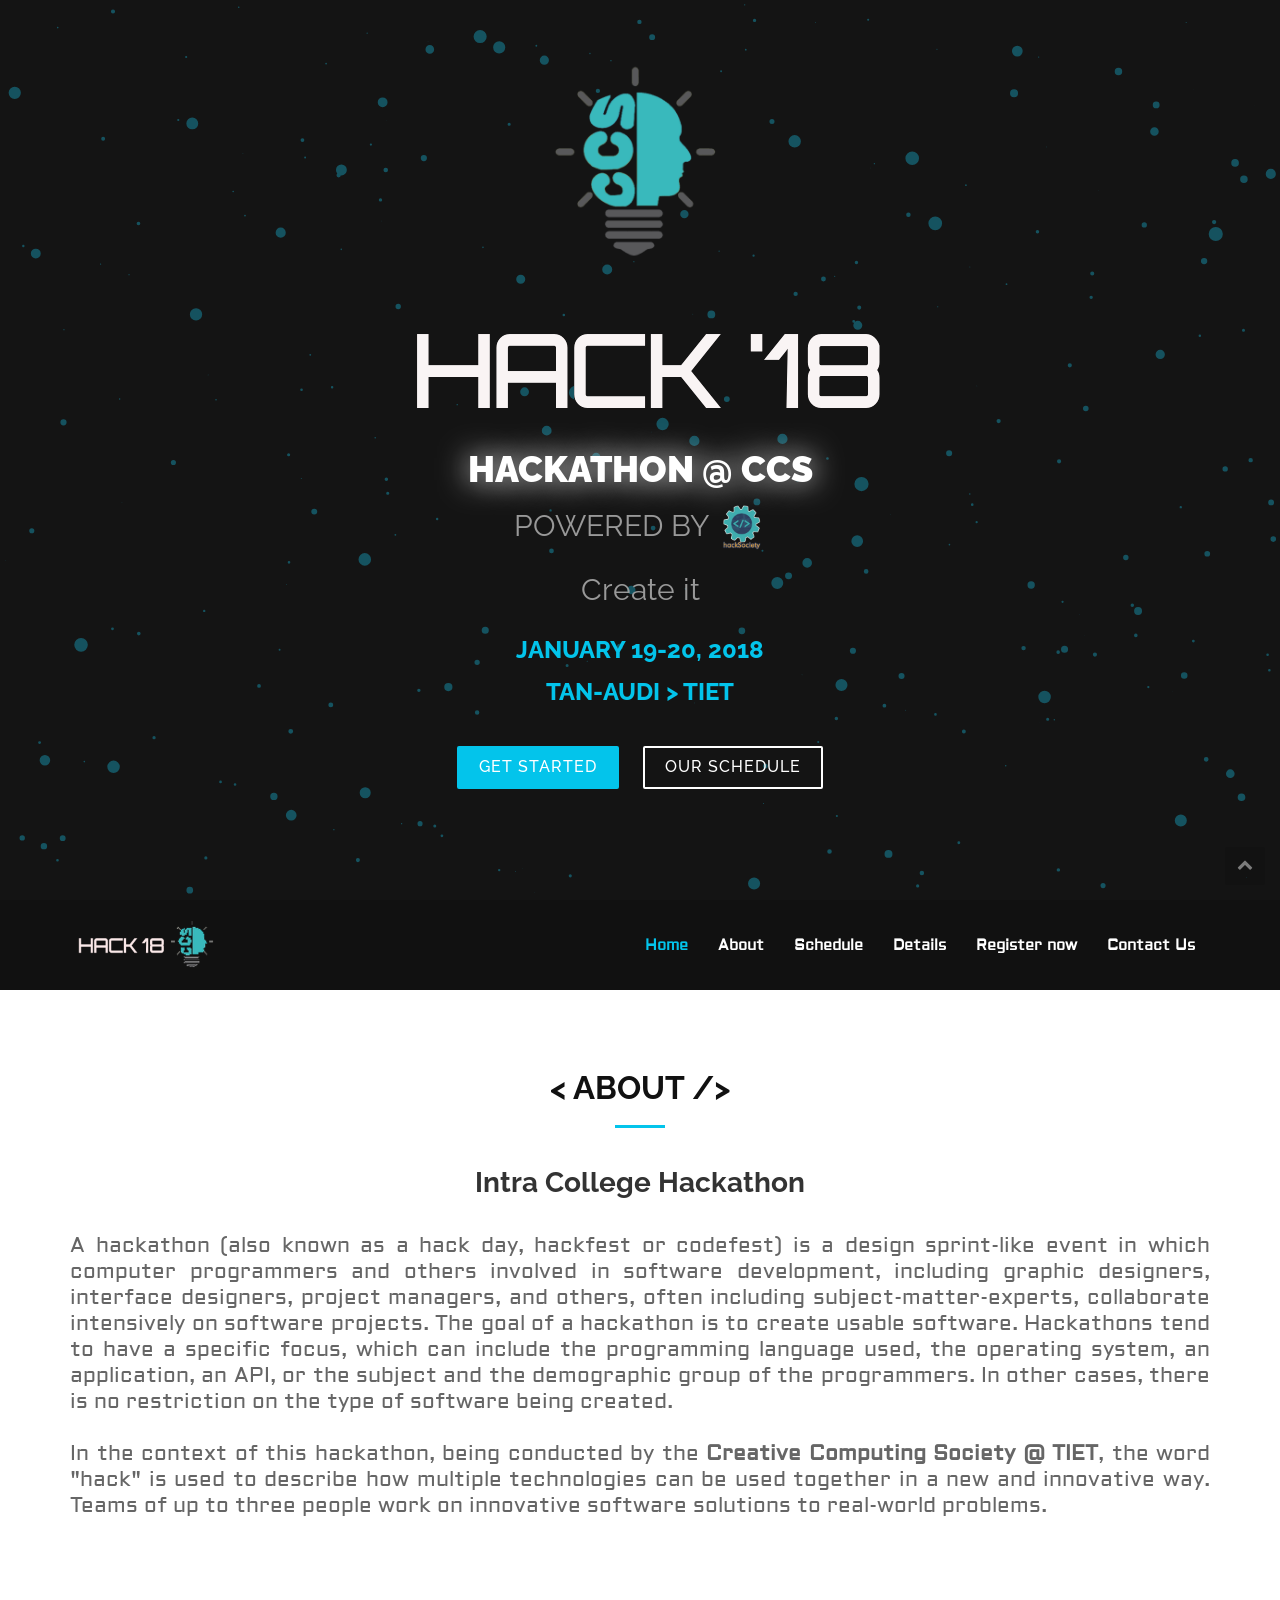
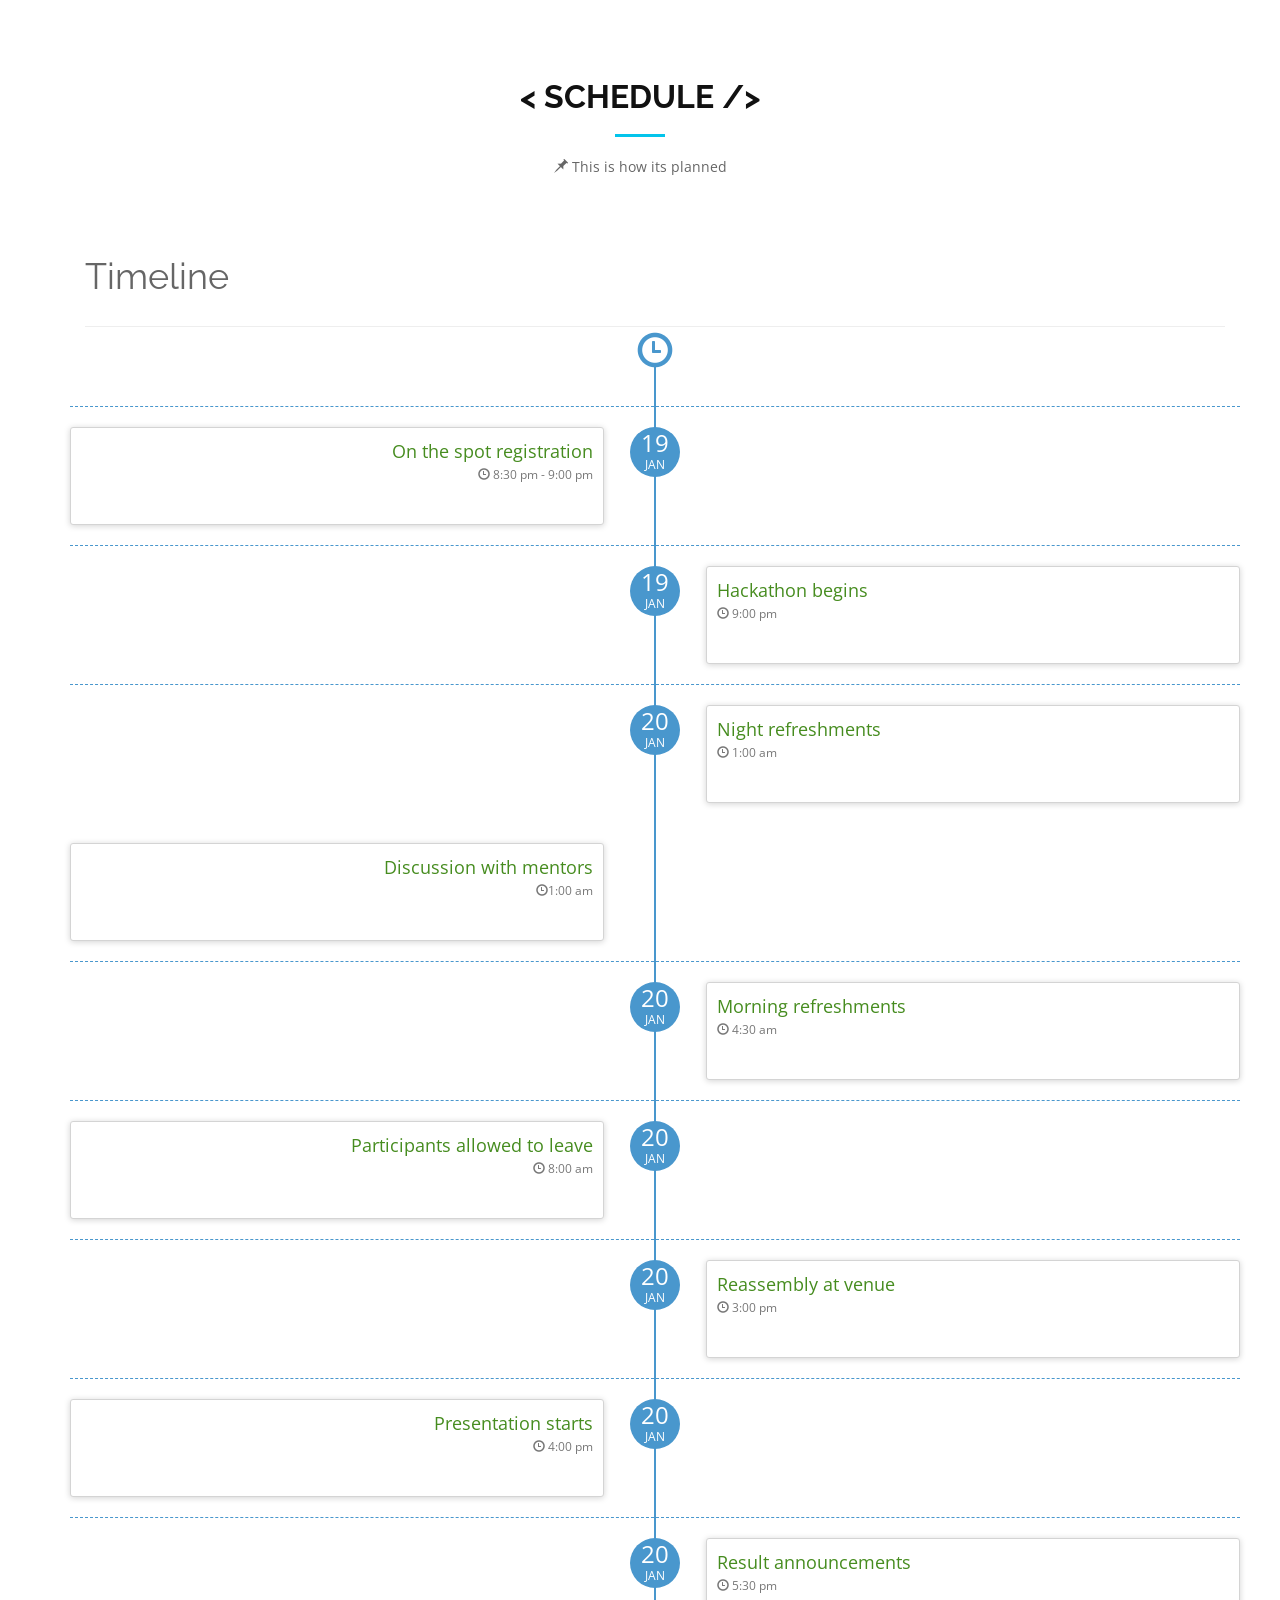
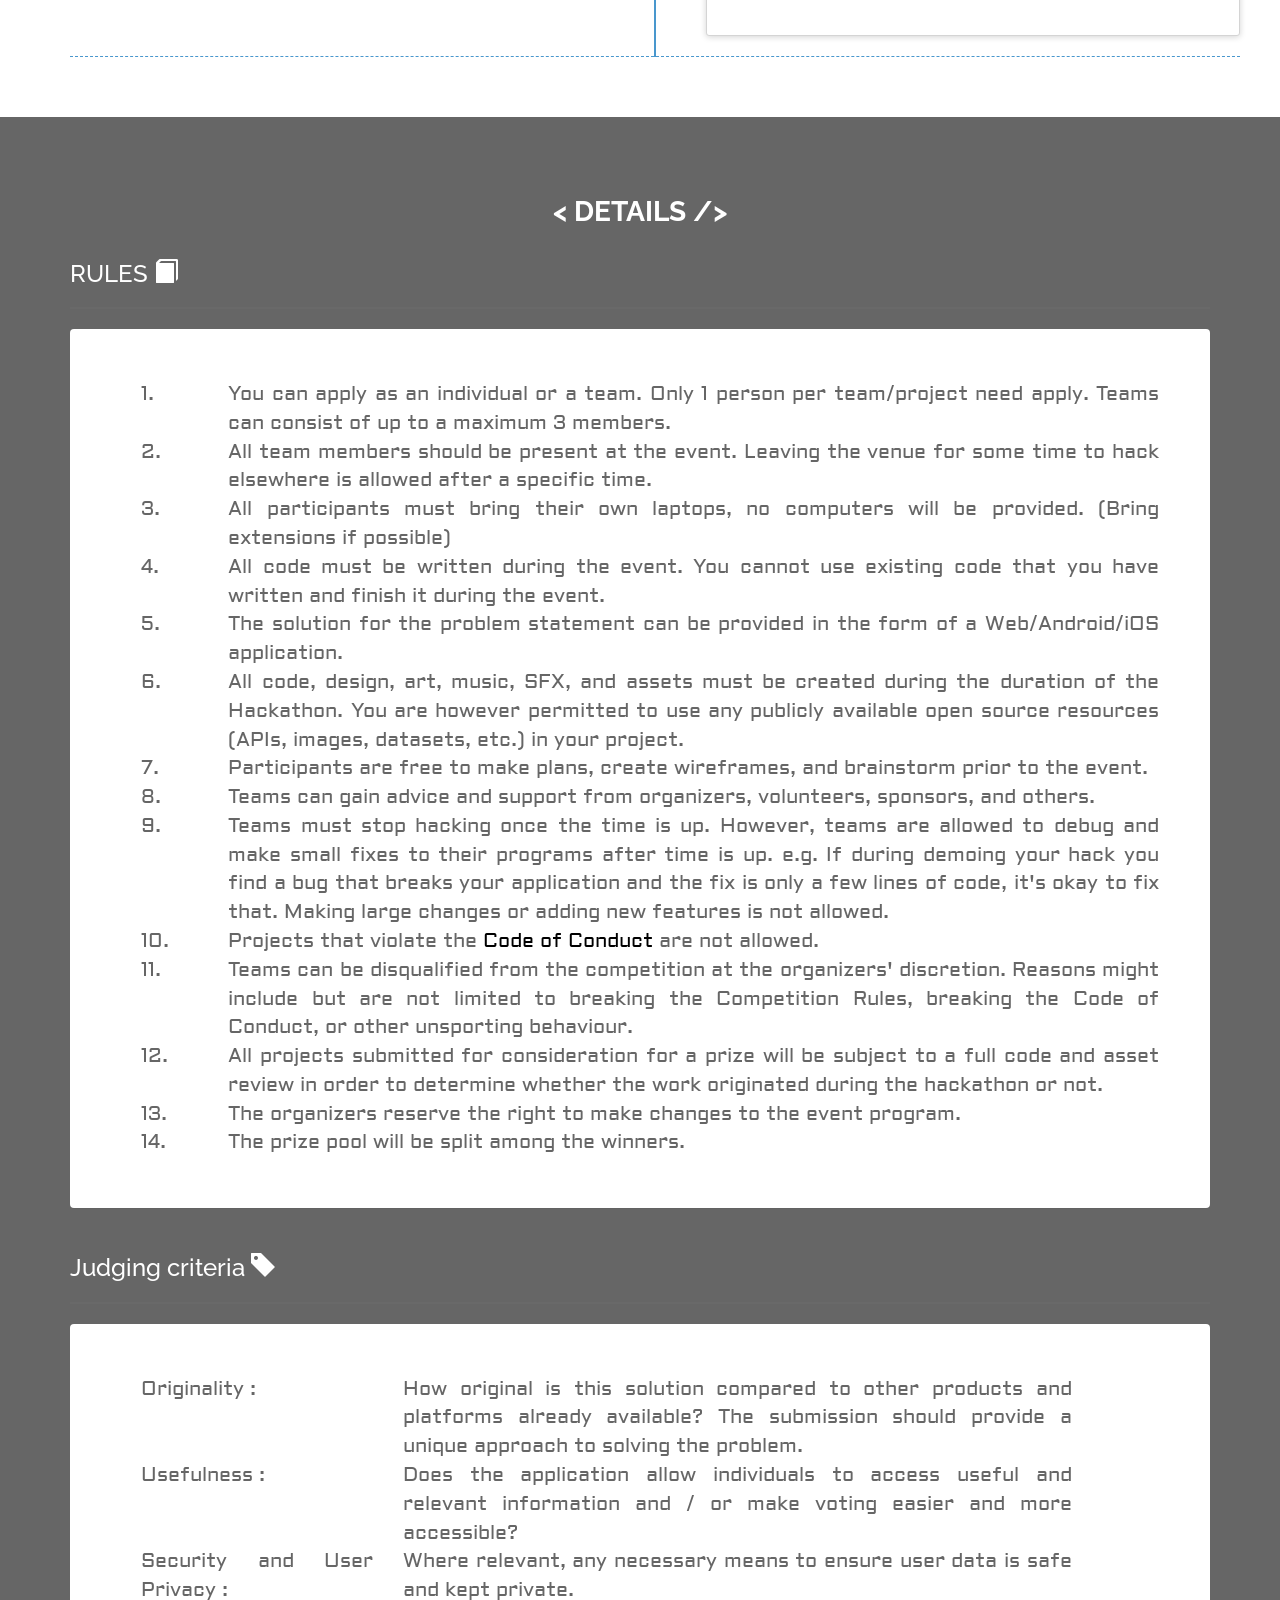
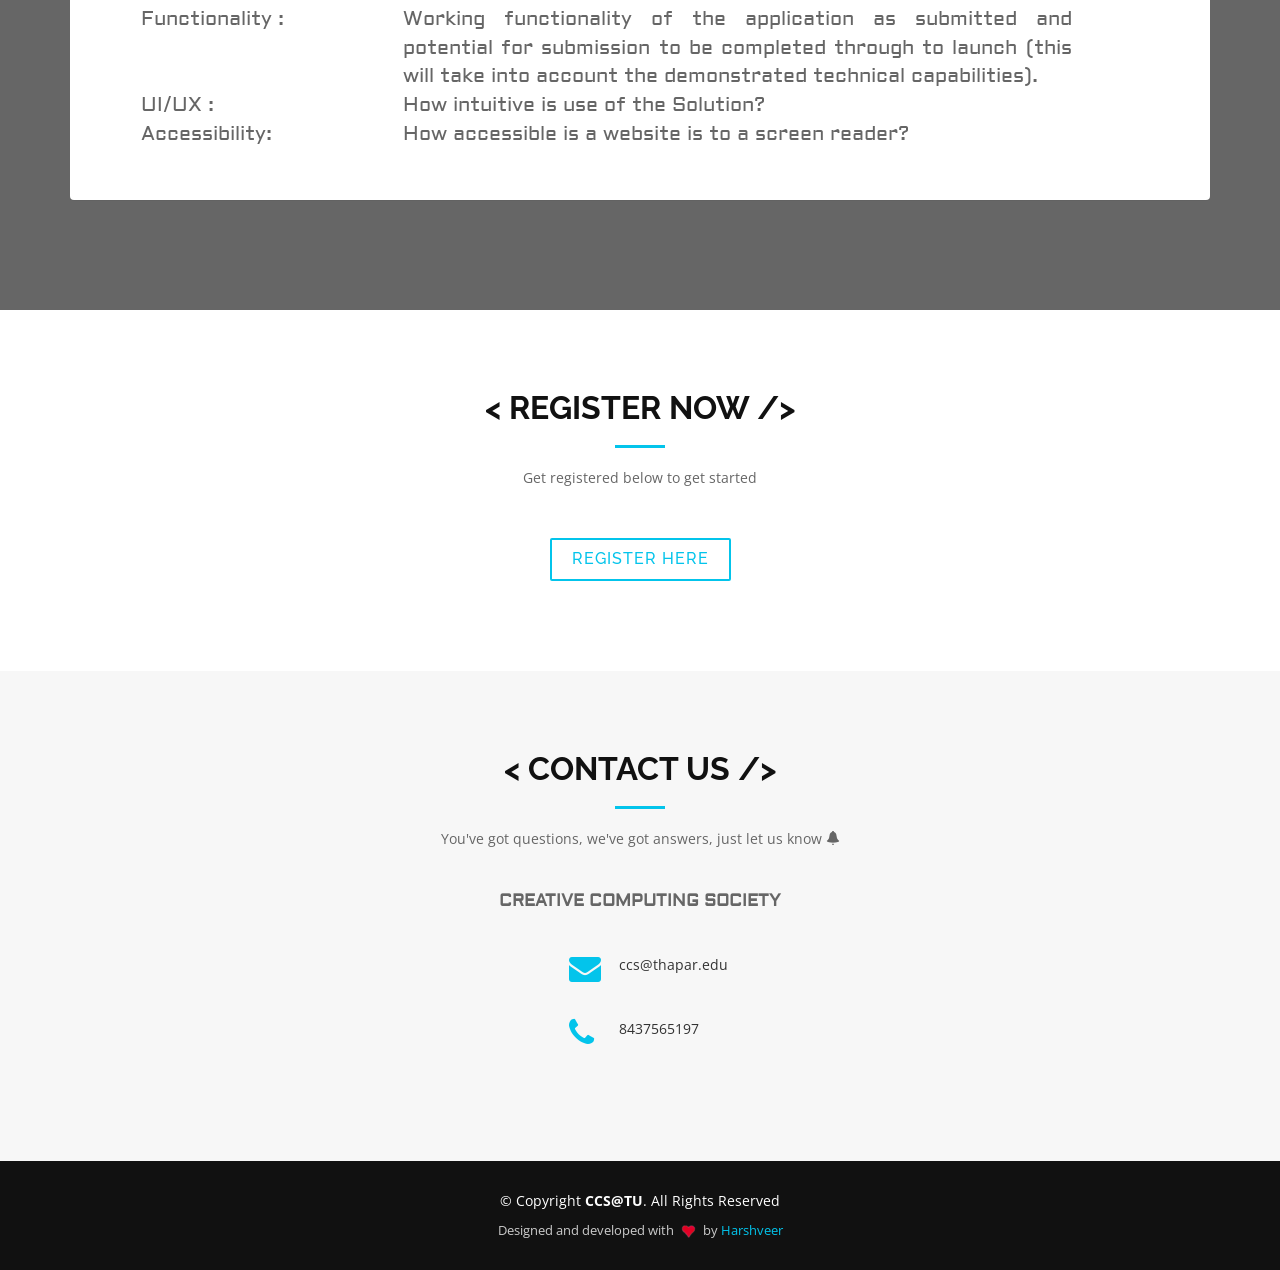
<file: hack18/index.html>
<!DOCTYPE html>
<html lang="en">

<head>
  <meta charset="utf-8">
  <title>HACK'18</title>
  <meta content="width=device-width, initial-scale=1.0" name="viewport">
  <meta content="" name="keywords">
  <meta content="" name="description">

  <!-- used for reference Facebook Opengraph integration: https://developers.facebook.com/docs/sharing/opengraph -->
  <meta property="og:title" content="">
  <meta property="og:image" content="">
  <meta property="og:url" content="">
  <meta property="og:site_name" content="">
  <meta property="og:description" content="">

  <!-- used this for reference Twitter Cards integration: https://dev.twitter.com/cards/  -->
  <meta name="twitter:card" content="summary">
  <meta name="twitter:site" content="">
  <meta name="twitter:title" content="">
  <meta name="twitter:description" content="">
  <meta name="twitter:image" content="">

  <!-- Place your favicon.ico and apple-touch-icon.png in the template root directory -->
  <link href="favicon.ico" rel="shortcut icon">

  <!-- Google Fonts -->
  <link href="https://fonts.googleapis.com/css?family=Open+Sans:300,300i,400,400i,700,700i|Raleway:300,400,500,700,800" rel="stylesheet">
  <link href="https://fonts.googleapis.com/css?family=Aldrich" rel="stylesheet">
  <!-- Bootstrap CSS File -->
  <link href="lib/bootstrap/css/bootstrap.min.css" rel="stylesheet">

  <!-- Libraries CSS Files -->
  <link href="lib/font-awesome/css/font-awesome.min.css" rel="stylesheet">
  <link href="lib/animate-css/animate.min.css" rel="stylesheet">

  <!-- Main Stylesheet File -->
  <link href="css/style.css?v=144" rel="stylesheet">

</head>

<body>
  <div id="preloader"></div>

  <!--==========================
  Hero Section
  ============================-->
  <section id="hero">
    <div class="canv_cont"><canvas class="background"></canvas></div>
    <div class="hero-container">
      <div class="wow fadeIn">
        <div class="ccs_logo">
          <img src="img/logo3t.png" class="ccs-logo">
        </div>
        <div class="hero-logo">
          <img class="main_logo" src="img/main_logo_t.png" alt="hack18">
        </div>
        <h1>HACKATHON @ CCS</h1>
        <h2 class="spons">POWERED BY <a href="https://hacksociety.tech"><img src="img/hack_soc.png" width="50px" height="50px"></a></h2>
        <h2><span class="rotating">Think it, Envision it, Create it</span></h2>
        <div class="actions">
          <h3>January 19-20, 2018</h3>
          <h3 id="venue">TAN-Audi > TIET</h3>
          <a href="#about" class="btn-get-started">Get Started</a>
          <a href="#schedule" class="btn-schedule">Our Schedule</a>
        </div>
      </div>
    </div>
  </section>

  <!--==========================
  Header Section
  ============================-->
  <header id="header">
    <div class="container">

      <div id="logo" class="pull-left">
        <a href="#hero"><img src="img/main_logo_t_sm.png" alt="" title="" /><img src="img/ccs_sm_t.png"></a>
        <!-- Uncomment below if you prefer to use a text image -->
        <!--<h1><a href="#hero">Header 1</a></h1>-->
      </div>

      <nav id="nav-menu-container">
        <ul class="nav-menu">
          <li class="menu-active"><a href="#hero">Home</a></li>
          <li><a href="#about">About</a></li>
          <li><a href="#schedule">Schedule</a></li>
          <li class="active"><a href="#detail">Details</a></li>
          <li class="active"><a href="#register">Register now</a></li>
          <li><a href="#contact">Contact Us</a></li>
        </ul>
      </nav>
    </div>
  </header>

  <!--==========================
  About Section
  ============================-->
  <section id="about">
    <div class="container wow fadeInUp">
      <div class="row">
        <div class="col-md-12">
          <h3 class="section-title">< About /></h3>
          <div class="section-title-divider"></div>
          <p class="section-description"></p>
        </div>
      </div>
    </div>
    <div class="container about-container wow fadeInUp">
      <div class="row">
        <div class="col-md-12 about-content">
          <h2 class="about-title">Intra College Hackathon</h2>
          <p class="about-text">
            A hackathon (also known as a hack day, hackfest or codefest) is a design sprint-like event in which computer programmers and others involved in software development, including graphic designers, interface designers, project managers, and others, often including subject-matter-experts, collaborate intensively on software projects.
            The goal of a hackathon is to create usable software. Hackathons tend to have a specific focus, which can include the programming language used, the operating system, an application, an API, or the subject and the demographic group of the programmers. In other cases, there is no restriction on the type of software being created.
            <br/><br/>In the context of this hackathon, being conducted by the <b>Creative Computing Society @ TIET</b>, the word "hack" is used to describe how multiple technologies can be used together in a new and innovative way. Teams of up to three people work on innovative software solutions to real-world problems.
          </p>
        </div>
      </div>
    </div>
  </section>

  <!--==========================
  schedule Section
  ============================-->
  <section id="schedule">
    <div class="container wow fadeInUp">
      <div class="row">
        <div class="col-md-12">
          <h3 class="section-title">< SCHEDULE /></h3>
          <div class="section-title-divider"></div>
          <p class="section-description"><span class="glyphicon glyphicon-pushpin"></span>  This is how its planned</p>
        </div>
      </div>






      <div class="container">
          <div class="page-header">
      		<h1 id="">Timeline</h1>
      	</div>
      	<div id="timeline"><div class="row timeline-movement timeline-movement-top">
          <div class="timeline-badge timeline-future-movement">
              <a href="#">
                  <span class="glyphicon glyphicon-time"></span>
              </a>
          </div>

      </div>
      <div class="row timeline-movement">

        <div class="timeline-badge">
            <span class="timeline-balloon-date-day">19</span>
            <span class="timeline-balloon-date-month">JAN</span>
        </div>


          <div class="col-sm-6  timeline-item">
              <div class="row">
                  <div class="col-sm-11">
                      <div class="timeline-panel credits">
                          <ul class="timeline-panel-ul">
                              <li><span class="importo">On the spot registration</span></li>
                              <li><p><small class="text-muted"><i class="glyphicon glyphicon-time"></i> 8:30 pm - 9:00 pm</small></p> </li>
                          </ul>
                      </div>

                  </div>
              </div>
          </div>
      </div>

      <!--due -->

      <div class="row timeline-movement">


        <div class="timeline-badge">
            <span class="timeline-balloon-date-day">19</span>
            <span class="timeline-balloon-date-month">JAN</span>
        </div>

          <div class="col-sm-offset-6 col-sm-6  timeline-item">
              <div class="row">
                  <div class="col-sm-offset-1 col-sm-11">
                      <div class="timeline-panel debits">
                          <ul class="timeline-panel-ul">
                              <li><span class="importo">Hackathon begins</span></li>
                              <li><p><small class="text-muted"><i class="glyphicon glyphicon-time"></i> 9:00 pm</small></p> </li>
                          </ul>
                      </div>

                  </div>
              </div>
          </div>
      </div>
      <div class="row timeline-movement">


          <div class="timeline-badge">
              <span class="timeline-balloon-date-day">20</span>
              <span class="timeline-balloon-date-month">JAN</span>
          </div>

          <div class="col-sm-offset-6 col-sm-6  timeline-item">
              <div class="row">
                  <div class="col-sm-offset-1 col-sm-11">
                      <div class="timeline-panel debits">
                          <ul class="timeline-panel-ul">
                              <li><span class="importo">Night refreshments</span></li>
                              <li><p><small class="text-muted"><i class="glyphicon glyphicon-time"></i> 1:00 am</small></p> </li>
                          </ul>
                      </div>

                  </div>
              </div>
          </div>

          <div class="col-sm-6  timeline-item">
              <div class="row">
                  <div class="col-sm-11">
                      <div class="timeline-panel credits">
                          <ul class="timeline-panel-ul">
                              <li><span class="importo">Discussion with mentors</span></li>
                              <li><p><small class="text-muted"><i class="glyphicon glyphicon-time"></i>1:00 am</small></p> </li>
                          </ul>
                      </div>

                  </div>
              </div>
          </div>


      </div>

      <div class="row timeline-movement">


          <div class="timeline-badge">
              <span class="timeline-balloon-date-day">20</span>
              <span class="timeline-balloon-date-month">JAN</span>
          </div>

          <div class="col-sm-offset-6 col-sm-6  timeline-item">
              <div class="row">
                  <div class="col-sm-offset-1 col-sm-11">
                      <div class="timeline-panel debits">
                          <ul class="timeline-panel-ul">
                              <li><span class="importo">Morning refreshments</span></li>
                              <li><p><small class="text-muted"><i class="glyphicon glyphicon-time"></i> 4:30 am</small></p> </li>
                          </ul>
                      </div>

                  </div>
              </div>
          </div>
      </div>

      <div class="row timeline-movement">


          <div class="timeline-badge">
              <span class="timeline-balloon-date-day">20</span>
              <span class="timeline-balloon-date-month">JAN</span>
          </div>

          <div class="col-sm-6  timeline-item">
              <div class="row">
                  <div class="col-sm-11">
                      <div class="timeline-panel credits">
                          <ul class="timeline-panel-ul">
                              <li><span class="importo">Participants allowed to leave</span></li>
                              <li><p><small class="text-muted"><i class="glyphicon glyphicon-time"></i> 8:00 am</small></p> </li>
                          </ul>
                      </div>

                  </div>
              </div>
          </div>
      </div>

      <div class="row timeline-movement">


          <div class="timeline-badge">
              <span class="timeline-balloon-date-day">20</span>
              <span class="timeline-balloon-date-month">JAN</span>
          </div>

          <div class="col-sm-offset-6 col-sm-6  timeline-item">
              <div class="row">
                  <div class="col-sm-offset-1 col-sm-11">
                      <div class="timeline-panel debits">
                          <ul class="timeline-panel-ul">
                              <li><span class="importo">Reassembly at venue</span></li>
                              <li><p><small class="text-muted"><i class="glyphicon glyphicon-time"></i> 3:00 pm</small></p> </li>
                          </ul>
                      </div>

                  </div>
              </div>
          </div>
      </div>


      <div class="row timeline-movement">


          <div class="timeline-badge">
              <span class="timeline-balloon-date-day">20</span>
              <span class="timeline-balloon-date-month">JAN</span>
          </div>

          <div class="col-sm-6  timeline-item">
              <div class="row">
                  <div class="col-sm-11">
                      <div class="timeline-panel credits">
                          <ul class="timeline-panel-ul">
                              <li><span class="importo">Presentation starts</span></li>
                              <li><p><small class="text-muted"><i class="glyphicon glyphicon-time"></i> 4:00 pm</small></p> </li>
                          </ul>
                      </div>

                  </div>
              </div>
          </div>
      </div>

      <div class="row timeline-movement">


          <div class="timeline-badge">
              <span class="timeline-balloon-date-day">20</span>
              <span class="timeline-balloon-date-month">JAN</span>
          </div>

          <div class="col-sm-offset-6 col-sm-6  timeline-item">
              <div class="row">
                  <div class="col-sm-offset-1 col-sm-11">
                      <div class="timeline-panel debits">
                          <ul class="timeline-panel-ul">
                              <li><span class="importo">Result announcements</span></li>
                              <li><p><small class="text-muted"><i class="glyphicon glyphicon-time"></i> 5:30 pm</small></p> </li>
                          </ul>
                      </div>

                  </div>
              </div>
          </div>
      </div>

      </div>
      </div>







    </div>
  </section>

  <!--==========================
  Subscrbe Section
  ============================-->
  <section id="detail">
    <div class="container wow fadeInUp">
      <div class="row">
        <div class="col-md-12">
          <h3 class="detail-title">< DETAILS /></h3>
          <p class="detail-text">

            <h3>RULES <span class="glyphicon glyphicon-book"><span></h3>
              <hr/>
              <div class="panel">
                <div class="row">
                  <div class="col-md-1">1.</div>
                  <div class="col-md-11">You can apply as an individual or a team. Only 1 person per team/project need apply. Teams can consist of up to a maximum 3 members. </div>
                  <div class="col-md-1">2.</div>
                  <div class="col-md-11">All team members should be present at the event. Leaving the venue for some time to hack elsewhere is allowed after a specific time.</div>
                  <div class="col-md-1">3.</div>
                  <div class="col-md-11">All participants must bring their own laptops, no computers will be provided. (Bring extensions if possible) </div>
                  <div class="col-md-1">4.</div>
                  <div class="col-md-11">All code must be written during the event. You cannot use existing code that you have written and finish it during the event.</div>
                  <div class="col-md-1">5.</div>
                  <div class="col-md-11">The solution for the problem statement can be provided in the form of a Web/Android/iOS application. </div>
                  <div class="col-md-1">6.</div>
                  <div class="col-md-11">All code, design, art, music, SFX, and assets must be created during the duration of the Hackathon. You are however permitted to use any publicly available open source resources (APIs, images, datasets, etc.) in your project.</div>
                  <div class="col-md-1">7.</div>
                  <div class="col-md-11">Participants are free to make plans, create wireframes, and brainstorm prior to the event.</div>
                  <div class="col-md-1">8.</div>
                  <div class="col-md-11">Teams can gain advice and support from organizers, volunteers, sponsors, and others.</div>
                  <div class="col-md-1">9.</div>
                  <div class="col-md-11">Teams must stop hacking once the time is up. However, teams are allowed to debug and make small fixes to their programs after time is up. e.g. If during demoing your hack you find a bug that breaks your application and the fix is only a few lines of code, it's okay to fix that. Making large changes or adding new features is not allowed.</div>
                  <div class="col-md-1">10.</div>
                  <div class="col-md-11">Projects that violate the
                    <span id="conduct" class="dropdown">
                      <span class="dropbtn">Code of Conduct</span>
                      <ul class="dropdown-content">
                        <label>You must not include submissions that are:</label>
                        <li>potentially libelous, false, defamatory, privacy invasive or overtly political</li>
                        <li>material which is potentially confidential, commercially sensitive, or which would cause personal distress or loss</li>
                        <li>any commercial endorsement, promotion of any product, service, organisation or publication</li>
                        <li>language which is offensive, obscene or otherwise inappropriate</li>
                        <li>misleading, deceptive, violate a third party’s rights or are otherwise contrary to law</li>
                      </ul>
                    </span> are not allowed.
                  </div>
                  <div class="col-md-1">11.</div>
                  <div class="col-md-11">Teams can be disqualified from the competition at the organizers' discretion. Reasons might include but are not limited to breaking the Competition Rules, breaking the Code of Conduct, or other unsporting behaviour.</div>
                  <div class="col-md-1">12.</div>
                  <div class="col-md-11">All projects submitted for consideration for a prize will be subject to a full code and asset review in order to determine whether the work originated during the hackathon or not.</div>
                  <div class="col-md-1">13.</div>
                  <div class="col-md-11">The organizers reserve the right to make changes to the event program.</div>
                  <div class="col-md-1">14.</div>
                  <div class="col-md-11">The prize pool will be split among the winners.</div>
                </div>
              </div>
              <br/>
              <h3>Judging criteria <span class="glyphicon glyphicon-tag"><span></h3>
                <hr/>
                <div class="panel">
                  <div class="row">
                    <div class="col-md-3">Originality :</div>
                    <div class="col-md-8">How original is this solution compared to other products and platforms already available? The submission should provide a unique approach to solving the problem.</div>
                    <div class="col-md-3">Usefulness :</div>
                    <div class="col-md-8">Does the application allow individuals to access useful and relevant information and / or make voting easier and more accessible?</div>
                    <div class="col-md-3">Security and User Privacy :</div>
                    <div class="col-md-8">Where relevant, any necessary means to ensure user data is safe and kept private. </div>
                    <div class="col-md-3">Functionality :</div>
                    <div class="col-md-8">Working functionality of the application as submitted and potential for submission to be completed through to launch (this will take into account the demonstrated technical capabilities). </div>
                    <div class="col-md-3">UI/UX :</div>
                    <div class="col-md-8">How intuitive is use of the Solution? </div>
                    <div class="col-md-3">Accessibility:</div>
                    <div class="col-md-8">How accessible is a website is to a screen reader? </div>
                  </div>
                </div>
          </p>
        </div>
      </div>
    </div>
  </section>
  <!--==========================
  register Section
  ============================-->
  <section id="register">
    <div class="container-fluid wow fadeInUp">
      <div class="row">
        <div class="col-md-12">
          <h3 class="section-title">< Register now /></h3>
          <div class="section-title-divider"></div>
          <p class="section-description">Get registered below to get started</p>
        </div>
      </div>

      <div class="row conten">
        <div class="col-md-12">
          <a href="#" class="btn-reg">REGISTER HERE</a><!--link has to be added for hack-society-->
        </div>
      </div>
    </div>
  </section>

  <!--==========================
  Contact Section
  ============================-->
  <section id="contact">
    <div class="container wow fadeInUp">
      <div class="row">
        <div class="col-md-12">
          <h3 class="section-title">< Contact Us /></h3>
          <div class="section-title-divider"></div>
          <p class="section-description">You've got questions, we've got answers, just let us know <span class="glyphicon glyphicon-bell"></span></p>
          <p class="section-description soc_name"><b>CREATIVE COMPUTING SOCIETY</b></span></p>
        </div>
      </div>

          <div class="info">


            <div class="info-sub">
              <i class="fa fa-envelope"></i>
              <p>ccs@thapar.edu</p>
            </div>

            <div class="info-sub">
              <i class="fa fa-phone"></i>
              <p>8437565197</p>
            </div>

          </div>
    </div>
  </section>

  <!--==========================
  Footer
============================-->
  <footer id="footer">
    <div class="container">
      <div class="row">
        <div class="col-md-12">
          <div class="copyright">
            &copy; Copyright <strong>CCS@TU</strong>. All Rights Reserved
          </div>
          <div class="credits">
            Designed and developed with <img src="img/desg.png"> by <a href="https://github.com/Harsh-veer">Harshveer</a>
          </div>
        </div>
      </div>
    </div>
  </footer>
  <!-- #footer -->

  <a href="#" class="back-to-top"><i class="fa fa-chevron-up"></i></a>
  <!-- Required JavaScript Libraries -->
  <script src="lib/jquery/jquery.min.js"></script>
  <script src="lib/bootstrap/js/bootstrap.min.js"></script>
  <script src="lib/superfish/hoverIntent.js"></script>
  <script src="lib/superfish/superfish.min.js"></script>
  <script src="lib/morphext/morphext.min.js"></script>
  <script src="lib/wow/wow.min.js"></script>
  <script src="lib/stickyjs/sticky.js"></script>
  <script src="lib/easing/easing.js"></script>

  <script src="js/custom.js?v=12"></script>

  <script src="contactform/contactform.js"></script>
  <script src="js/particles.js"></script>



</body>

</html>
</file>
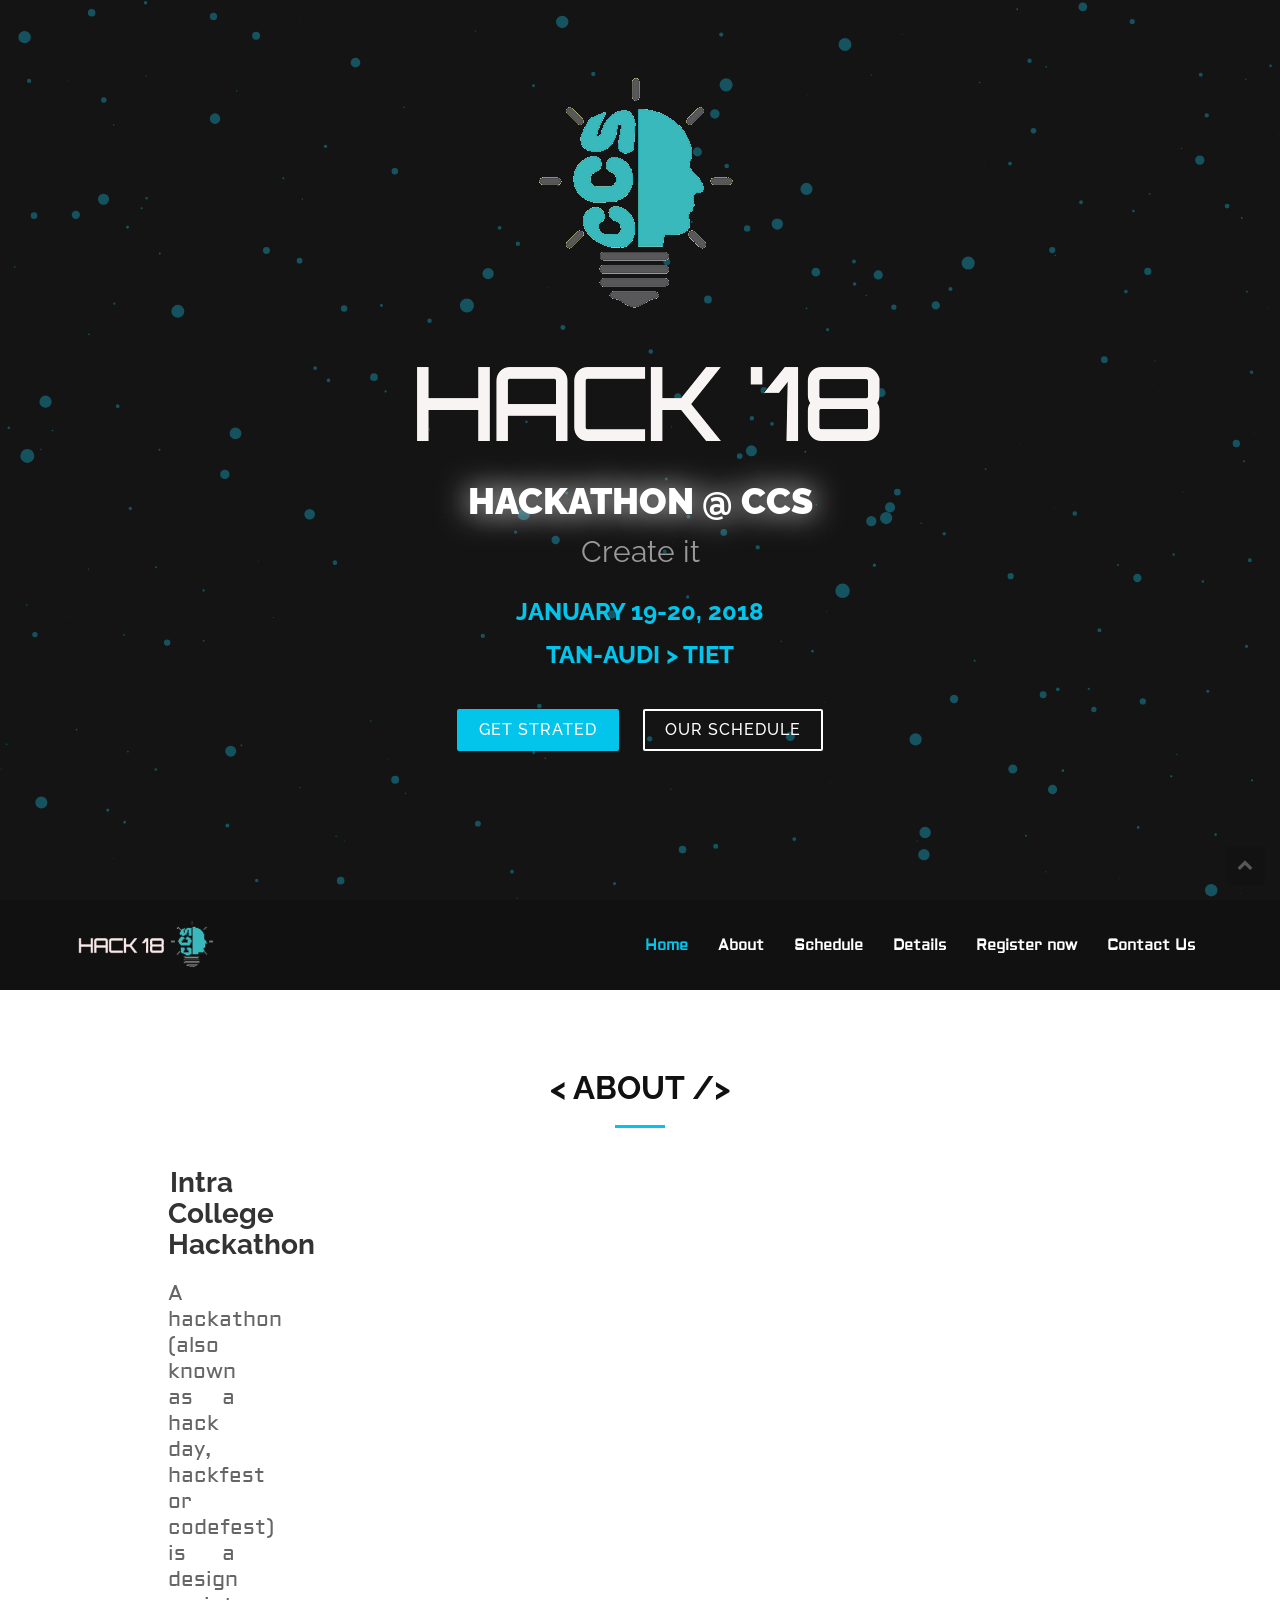
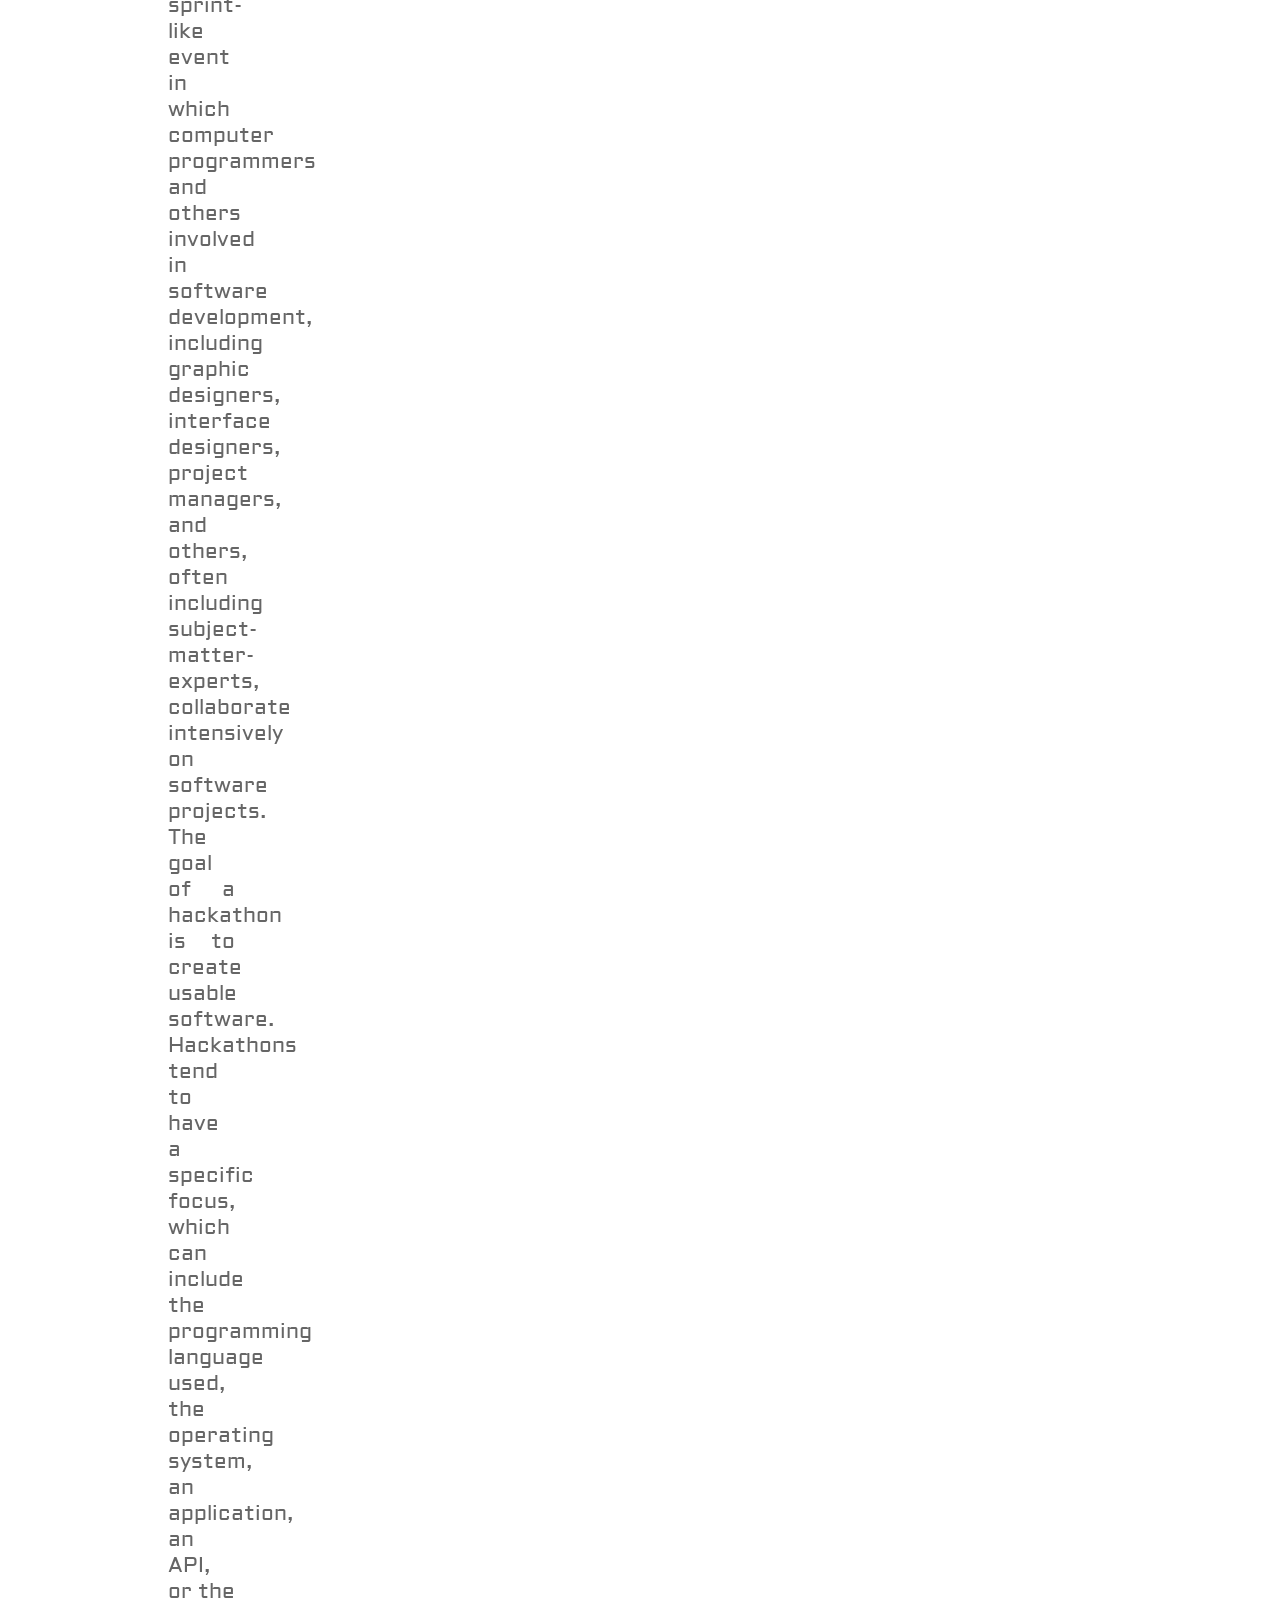
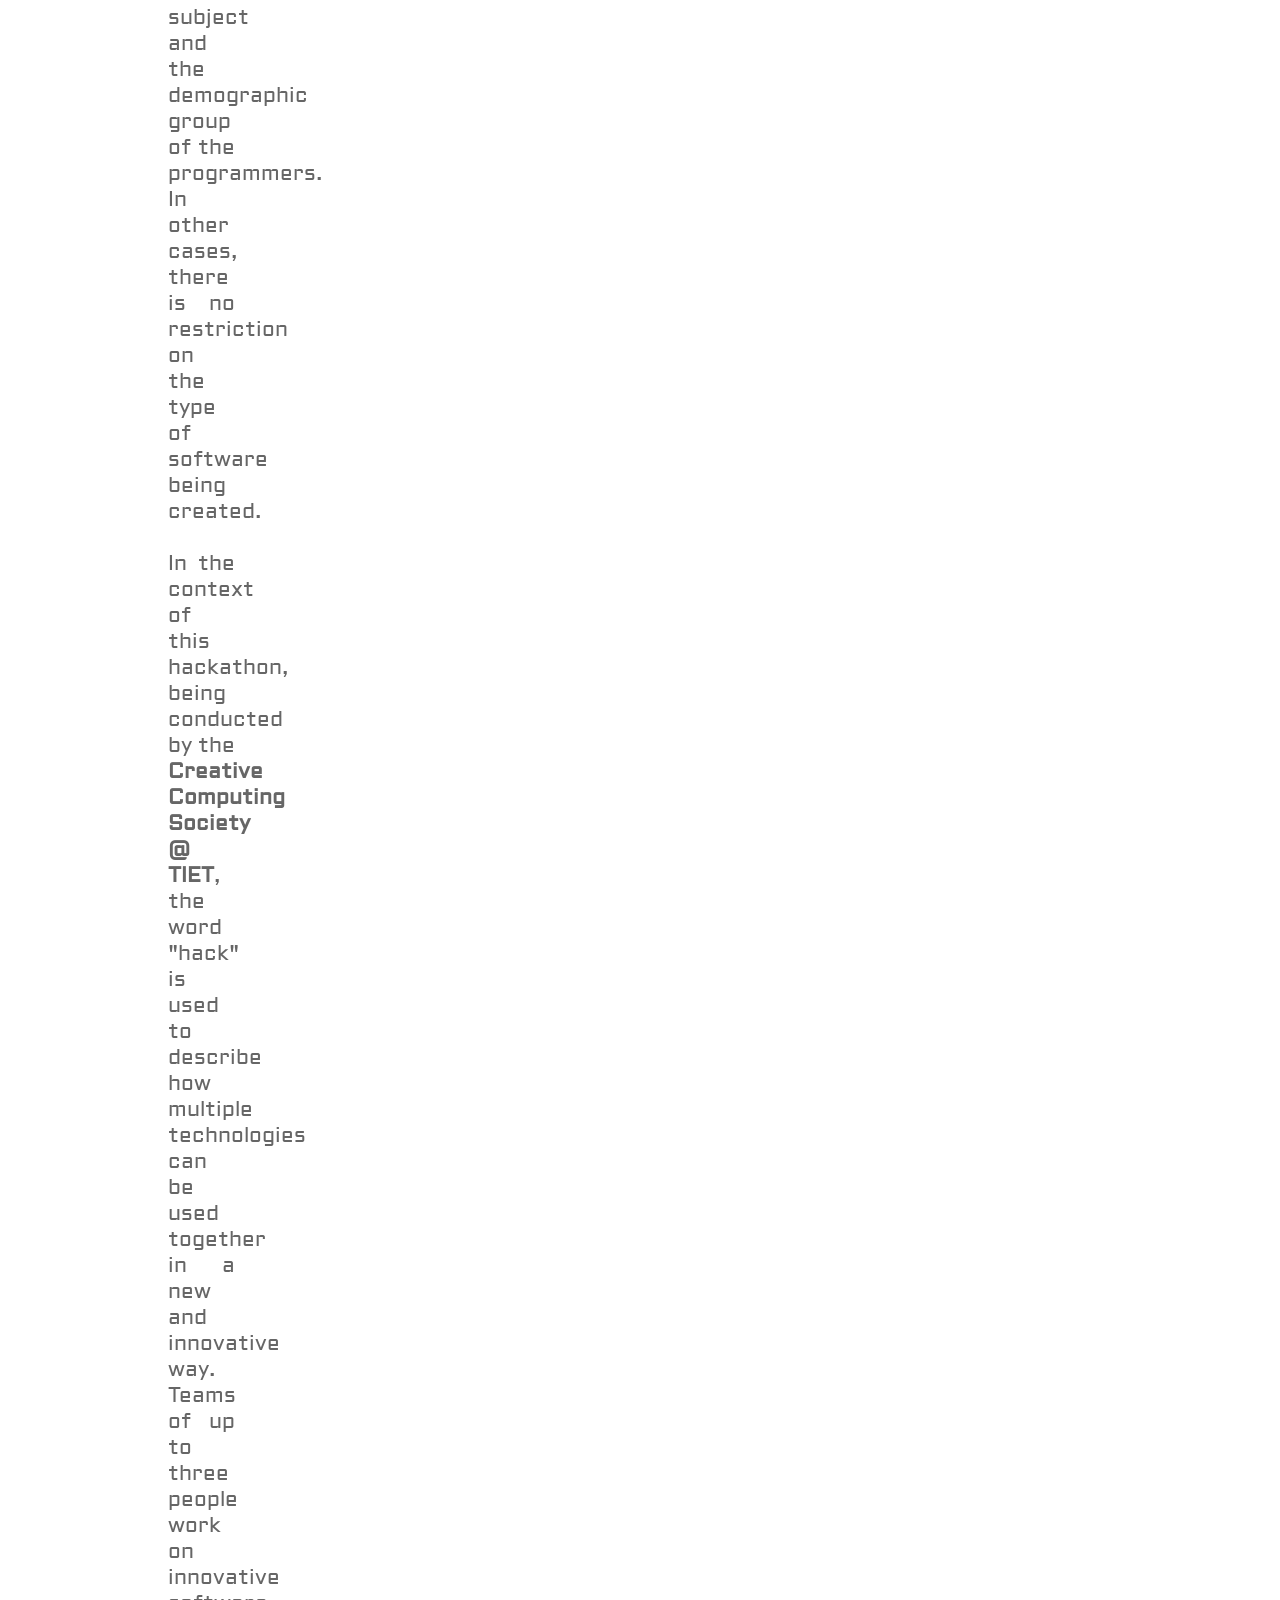
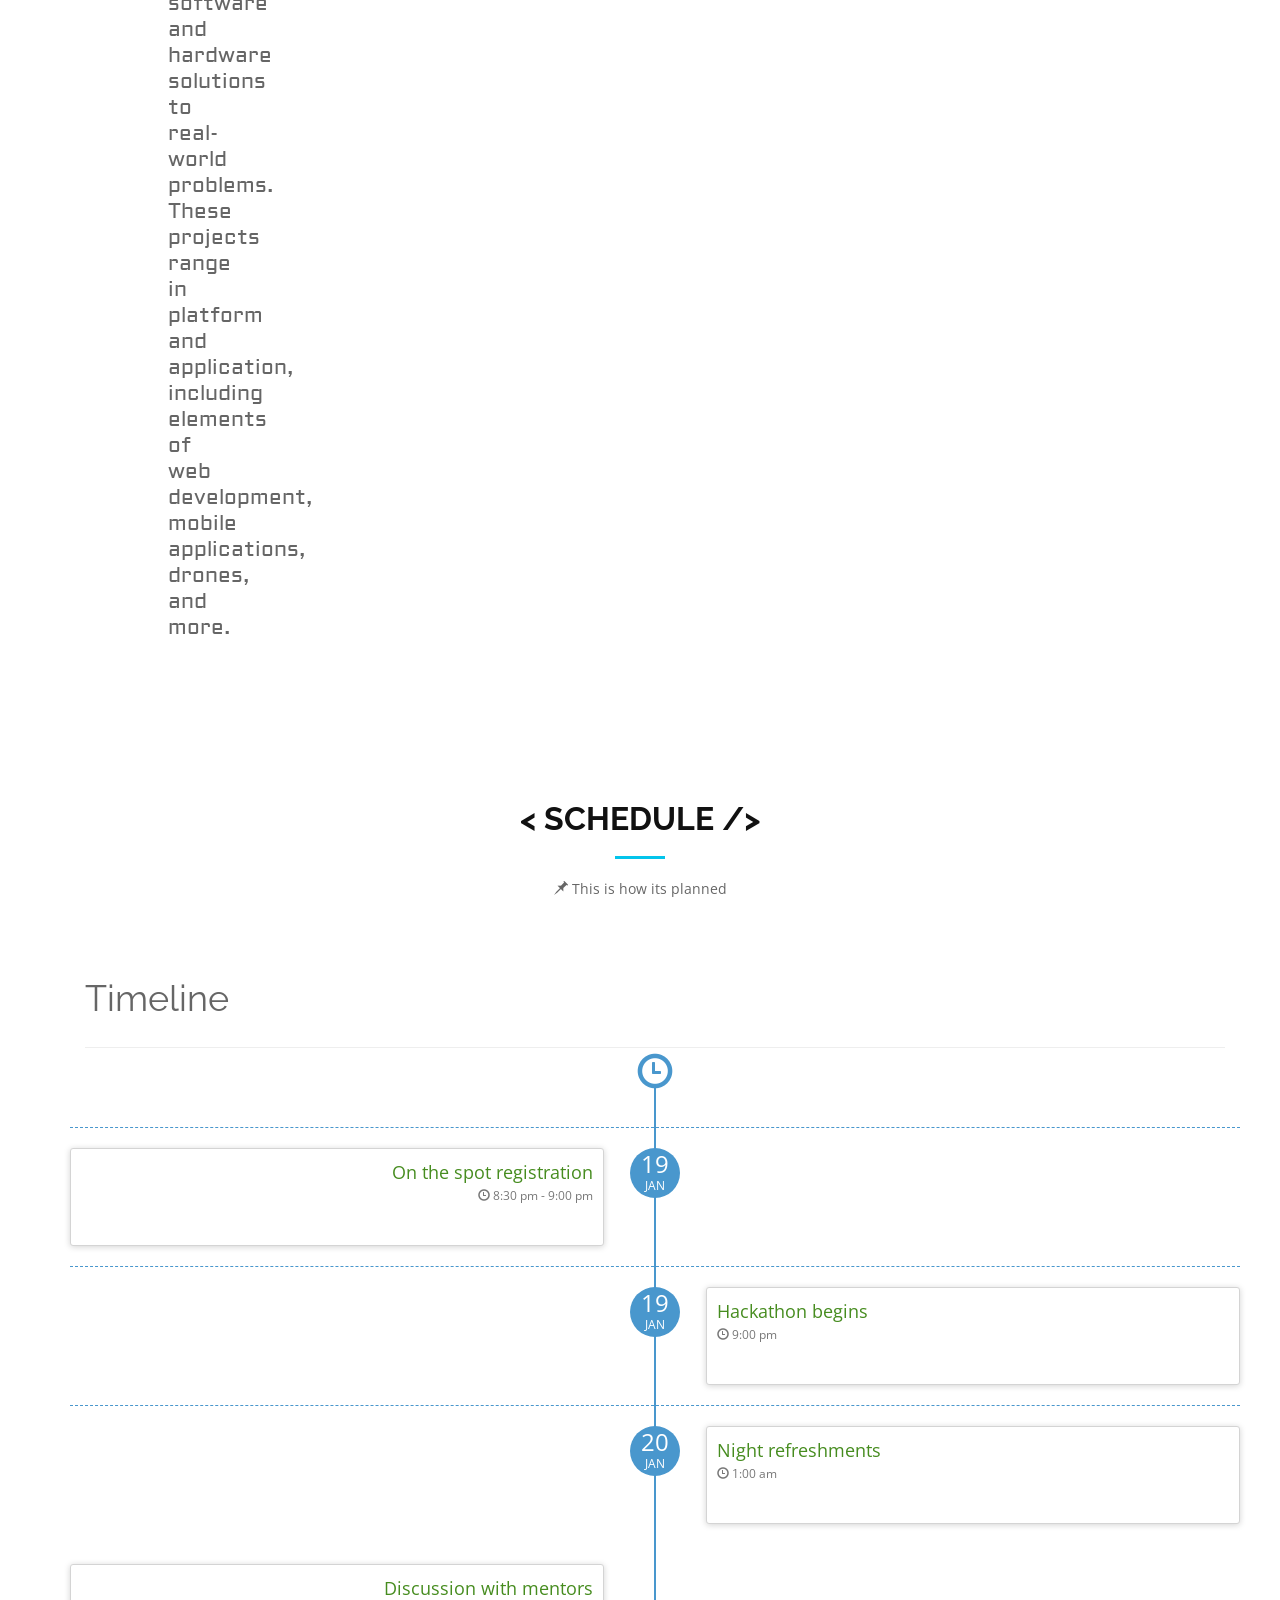
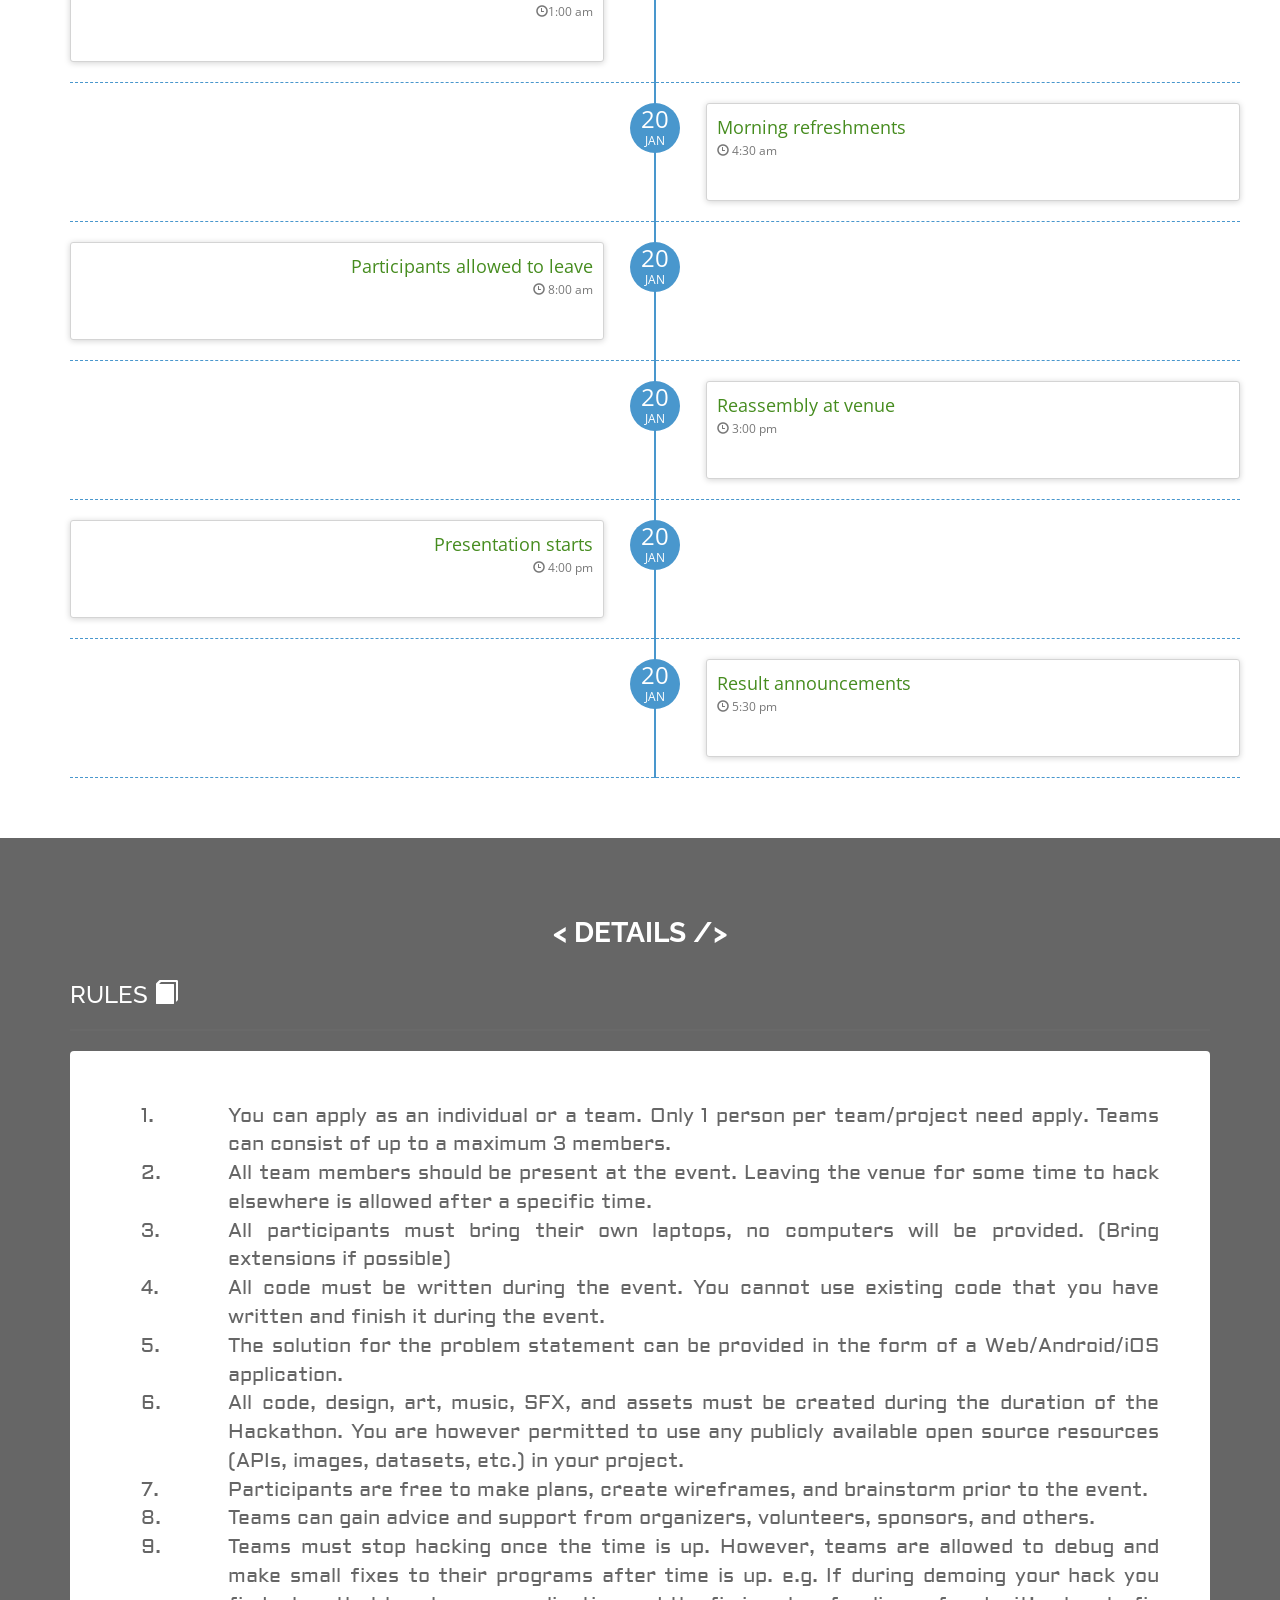
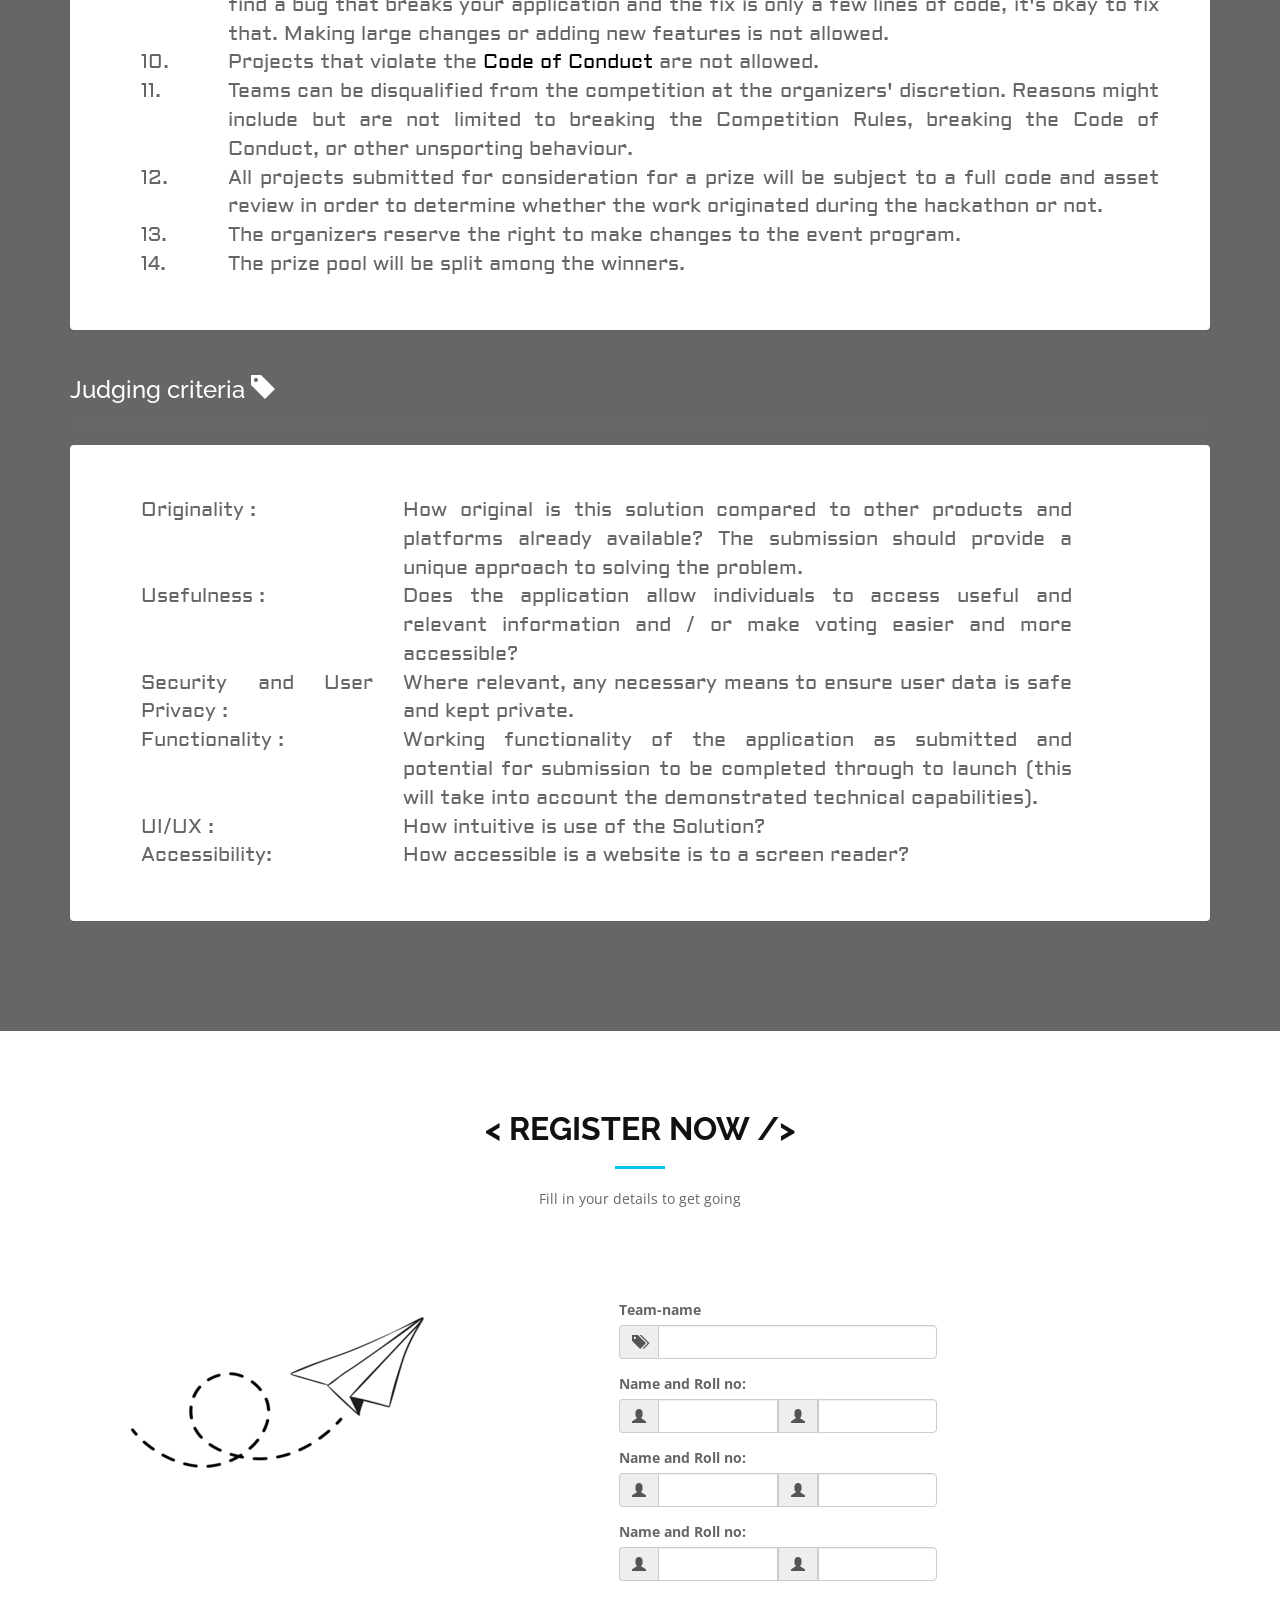
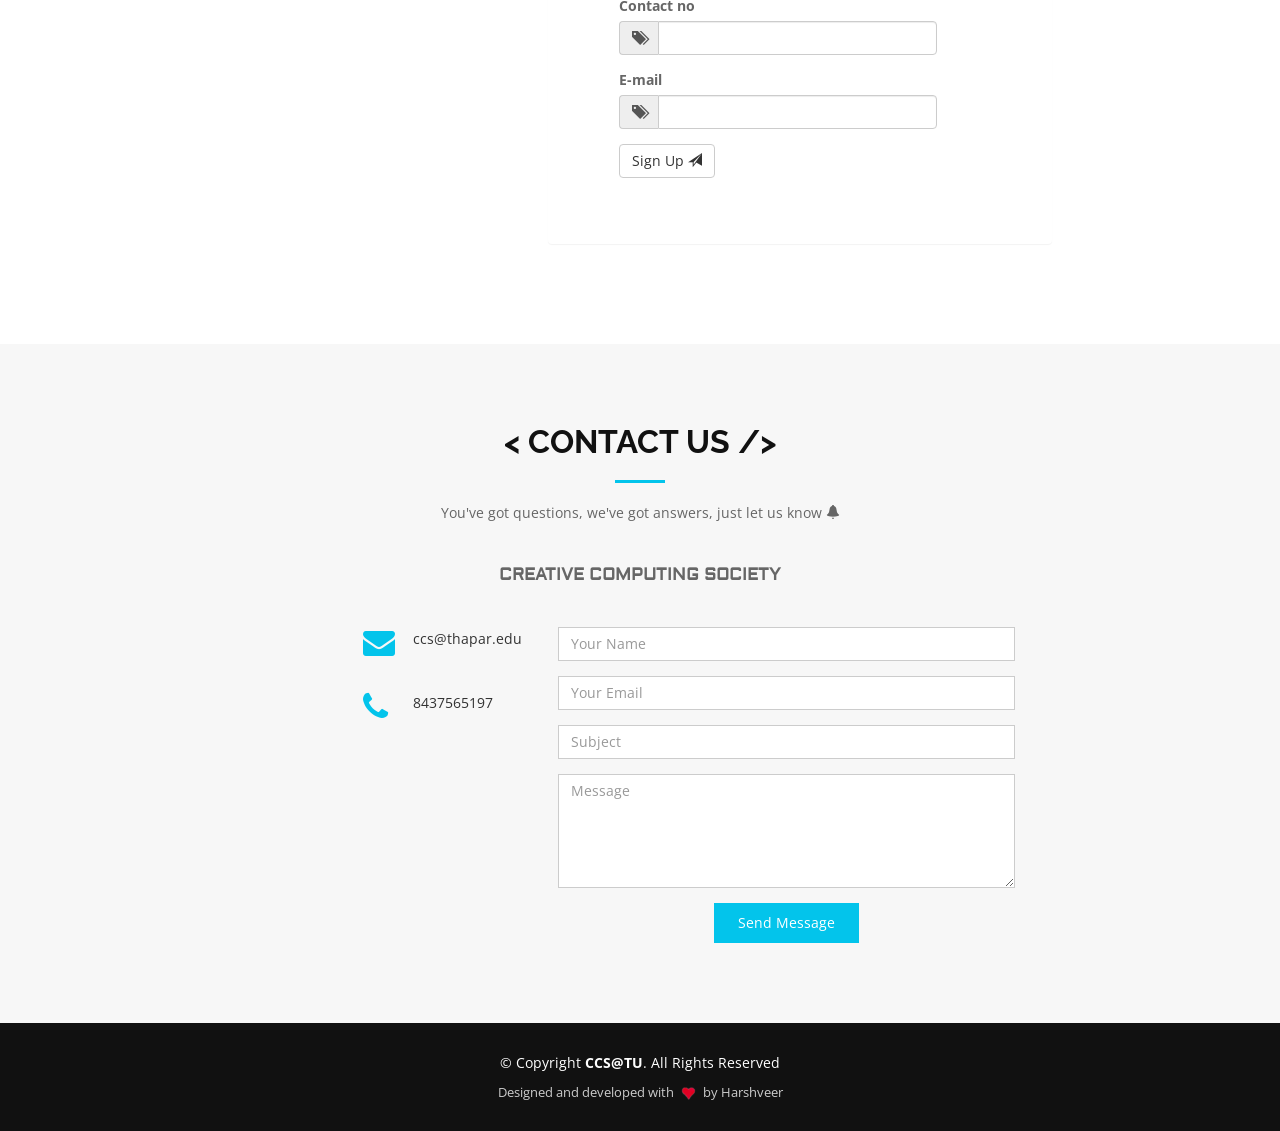
<file: hack18/n-index.html>
<!DOCTYPE html>
<html lang="en">

<head>
  <meta charset="utf-8">
  <title>HACKATHON@CCStu</title>
  <meta content="width=device-width, initial-scale=1.0" name="viewport">
  <meta content="" name="keywords">
  <meta content="" name="description">

  <!-- used for reference Facebook Opengraph integration: https://developers.facebook.com/docs/sharing/opengraph -->
  <meta property="og:title" content="">
  <meta property="og:image" content="">
  <meta property="og:url" content="">
  <meta property="og:site_name" content="">
  <meta property="og:description" content="">

  <!-- used this for reference Twitter Cards integration: https://dev.twitter.com/cards/  -->
  <meta name="twitter:card" content="summary">
  <meta name="twitter:site" content="">
  <meta name="twitter:title" content="">
  <meta name="twitter:description" content="">
  <meta name="twitter:image" content="">

  <!-- Place your favicon.ico and apple-touch-icon.png in the template root directory -->
  <link href="favicon.ico" rel="shortcut icon">

  <!-- Google Fonts -->
  <link href="https://fonts.googleapis.com/css?family=Open+Sans:300,300i,400,400i,700,700i|Raleway:300,400,500,700,800" rel="stylesheet">
  <link href="https://fonts.googleapis.com/css?family=Aldrich" rel="stylesheet">
  <!-- Bootstrap CSS File -->
  <link href="lib/bootstrap/css/bootstrap.min.css" rel="stylesheet">

  <!-- Libraries CSS Files -->
  <link href="lib/font-awesome/css/font-awesome.min.css" rel="stylesheet">
  <link href="lib/animate-css/animate.min.css" rel="stylesheet">

  <!-- Main Stylesheet File -->
  <link href="css/style.css" rel="stylesheet">

</head>

<body>
  <div id="preloader"></div>

  <!--==========================
  Hero Section
  ============================-->
  <section id="hero">
    <div class="canv_cont"><canvas class="background"></canvas></div>
    <div class="hero-container">
      <div class="wow fadeIn">
        <div class="ccs_logo">
          <img src="img/ccs_t.png" class="ccs-logo">
        </div>
        <div class="hero-logo">
          <img class="main_logo" src="img/main_logo_t.png" alt="hack18">
        </div>
        <h1>HACKATHON @ CCS</h1>
        <h2><span class="rotating">Think it, Envision it, Create it</span></h2>
        <div class="actions">
          <h3>January 19-20, 2018</h3>
          <h3 id="venue">TAN-Audi > TIET</h3>
          <a href="#about" class="btn-get-started">Get Strated</a>
          <a href="#schedule" class="btn-schedule">Our Schedule</a>
        </div>
      </div>
    </div>
  </section>

  <!--==========================
  Header Section
  ============================-->
  <header id="header">
    <div class="container">

      <div id="logo" class="pull-left">
        <a href="#hero"><img src="img/main_logo_t_sm.png" alt="" title="" /><img src="img/ccs_sm_t.png"></a>
        <!-- Uncomment below if you prefer to use a text image -->
        <!--<h1><a href="#hero">Header 1</a></h1>-->
      </div>

      <nav id="nav-menu-container">
        <ul class="nav-menu">
          <li class="menu-active"><a href="#hero">Home</a></li>
          <li><a href="#about">About</a></li>
          <li><a href="#schedule">Schedule</a></li>
          <li class="active"><a href="#detail">Details</a></li>
          <li class="active"><a href="#register">Register now</a></li>
          <li><a href="#contact">Contact Us</a></li>
        </ul>
      </nav>
    </div>
  </header>

  <!--==========================
  About Section
  ============================-->
  <section id="about">
    <div class="container wow fadeInUp">
      <div class="row">
        <div class="col-md-12">
          <h3 class="section-title">< About /></h3>
          <div class="section-title-divider"></div>
          <p class="section-description"></p>
        </div>
      </div>
    </div>
    <div class="container about-container wow fadeInUp">
      <div class="row">
        <div class="col-md-1 col-md-push-1 about-content">
          <h2 class="about-title">Intra College Hackathon</h2>
          <p class="about-text">
            A hackathon (also known as a hack day, hackfest or codefest) is a design sprint-like event in which computer programmers and others involved in software development, including graphic designers, interface designers, project managers, and others, often including subject-matter-experts, collaborate intensively on software projects.
            The goal of a hackathon is to create usable software. Hackathons tend to have a specific focus, which can include the programming language used, the operating system, an application, an API, or the subject and the demographic group of the programmers. In other cases, there is no restriction on the type of software being created.
            <br/><br/>In the context of this hackathon, being conducted by the <b>Creative Computing Society @ TIET</b>, the word "hack" is used to describe how multiple technologies can be used together in a new and innovative way. Teams of up to three people work on innovative software and hardware solutions to real-world problems. These projects range in platform and application, including elements of web development, mobile applications, drones, and more.
          </p>
        </div>
      </div>
    </div>
  </section>

  <!--==========================
  schedule Section
  ============================-->
  <section id="schedule">
    <div class="container wow fadeInUp">
      <div class="row">
        <div class="col-md-12">
          <h3 class="section-title">< SCHEDULE /></h3>
          <div class="section-title-divider"></div>
          <p class="section-description"><span class="glyphicon glyphicon-pushpin"></span>  This is how its planned</p>
        </div>
      </div>






      <div class="container">
          <div class="page-header">
      		<h1 id="">Timeline</h1>
      	</div>
      	<div id="timeline"><div class="row timeline-movement timeline-movement-top">
          <div class="timeline-badge timeline-future-movement">
              <a href="#">
                  <span class="glyphicon glyphicon-time"></span>
              </a>
          </div>

      </div>
      <div class="row timeline-movement">

        <div class="timeline-badge">
            <span class="timeline-balloon-date-day">19</span>
            <span class="timeline-balloon-date-month">JAN</span>
        </div>


          <div class="col-sm-6  timeline-item">
              <div class="row">
                  <div class="col-sm-11">
                      <div class="timeline-panel credits">
                          <ul class="timeline-panel-ul">
                              <li><span class="importo">On the spot registration</span></li>
                              <li><p><small class="text-muted"><i class="glyphicon glyphicon-time"></i> 8:30 pm - 9:00 pm</small></p> </li>
                          </ul>
                      </div>

                  </div>
              </div>
          </div>
      </div>

      <!--due -->

      <div class="row timeline-movement">


        <div class="timeline-badge">
            <span class="timeline-balloon-date-day">19</span>
            <span class="timeline-balloon-date-month">JAN</span>
        </div>

          <div class="col-sm-offset-6 col-sm-6  timeline-item">
              <div class="row">
                  <div class="col-sm-offset-1 col-sm-11">
                      <div class="timeline-panel debits">
                          <ul class="timeline-panel-ul">
                              <li><span class="importo">Hackathon begins</span></li>
                              <li><p><small class="text-muted"><i class="glyphicon glyphicon-time"></i> 9:00 pm</small></p> </li>
                          </ul>
                      </div>

                  </div>
              </div>
          </div>
      </div>
      <div class="row timeline-movement">


          <div class="timeline-badge">
              <span class="timeline-balloon-date-day">20</span>
              <span class="timeline-balloon-date-month">JAN</span>
          </div>

          <div class="col-sm-offset-6 col-sm-6  timeline-item">
              <div class="row">
                  <div class="col-sm-offset-1 col-sm-11">
                      <div class="timeline-panel debits">
                          <ul class="timeline-panel-ul">
                              <li><span class="importo">Night refreshments</span></li>
                              <li><p><small class="text-muted"><i class="glyphicon glyphicon-time"></i> 1:00 am</small></p> </li>
                          </ul>
                      </div>

                  </div>
              </div>
          </div>

          <div class="col-sm-6  timeline-item">
              <div class="row">
                  <div class="col-sm-11">
                      <div class="timeline-panel credits">
                          <ul class="timeline-panel-ul">
                              <li><span class="importo">Discussion with mentors</span></li>
                              <li><p><small class="text-muted"><i class="glyphicon glyphicon-time"></i>1:00 am</small></p> </li>
                          </ul>
                      </div>

                  </div>
              </div>
          </div>


      </div>

      <div class="row timeline-movement">


          <div class="timeline-badge">
              <span class="timeline-balloon-date-day">20</span>
              <span class="timeline-balloon-date-month">JAN</span>
          </div>

          <div class="col-sm-offset-6 col-sm-6  timeline-item">
              <div class="row">
                  <div class="col-sm-offset-1 col-sm-11">
                      <div class="timeline-panel debits">
                          <ul class="timeline-panel-ul">
                              <li><span class="importo">Morning refreshments</span></li>
                              <li><p><small class="text-muted"><i class="glyphicon glyphicon-time"></i> 4:30 am</small></p> </li>
                          </ul>
                      </div>

                  </div>
              </div>
          </div>
      </div>

      <div class="row timeline-movement">


          <div class="timeline-badge">
              <span class="timeline-balloon-date-day">20</span>
              <span class="timeline-balloon-date-month">JAN</span>
          </div>

          <div class="col-sm-6  timeline-item">
              <div class="row">
                  <div class="col-sm-11">
                      <div class="timeline-panel credits">
                          <ul class="timeline-panel-ul">
                              <li><span class="importo">Participants allowed to leave</span></li>
                              <li><p><small class="text-muted"><i class="glyphicon glyphicon-time"></i> 8:00 am</small></p> </li>
                          </ul>
                      </div>

                  </div>
              </div>
          </div>
      </div>

      <div class="row timeline-movement">


          <div class="timeline-badge">
              <span class="timeline-balloon-date-day">20</span>
              <span class="timeline-balloon-date-month">JAN</span>
          </div>

          <div class="col-sm-offset-6 col-sm-6  timeline-item">
              <div class="row">
                  <div class="col-sm-offset-1 col-sm-11">
                      <div class="timeline-panel debits">
                          <ul class="timeline-panel-ul">
                              <li><span class="importo">Reassembly at venue</span></li>
                              <li><p><small class="text-muted"><i class="glyphicon glyphicon-time"></i> 3:00 pm</small></p> </li>
                          </ul>
                      </div>

                  </div>
              </div>
          </div>
      </div>


      <div class="row timeline-movement">


          <div class="timeline-badge">
              <span class="timeline-balloon-date-day">20</span>
              <span class="timeline-balloon-date-month">JAN</span>
          </div>

          <div class="col-sm-6  timeline-item">
              <div class="row">
                  <div class="col-sm-11">
                      <div class="timeline-panel credits">
                          <ul class="timeline-panel-ul">
                              <li><span class="importo">Presentation starts</span></li>
                              <li><p><small class="text-muted"><i class="glyphicon glyphicon-time"></i> 4:00 pm</small></p> </li>
                          </ul>
                      </div>

                  </div>
              </div>
          </div>
      </div>

      <div class="row timeline-movement">


          <div class="timeline-badge">
              <span class="timeline-balloon-date-day">20</span>
              <span class="timeline-balloon-date-month">JAN</span>
          </div>

          <div class="col-sm-offset-6 col-sm-6  timeline-item">
              <div class="row">
                  <div class="col-sm-offset-1 col-sm-11">
                      <div class="timeline-panel debits">
                          <ul class="timeline-panel-ul">
                              <li><span class="importo">Result announcements</span></li>
                              <li><p><small class="text-muted"><i class="glyphicon glyphicon-time"></i> 5:30 pm</small></p> </li>
                          </ul>
                      </div>

                  </div>
              </div>
          </div>
      </div>

      </div>
      </div>







    </div>
  </section>

  <!--==========================
  Subscrbe Section
  ============================-->
  <section id="detail">
    <div class="container wow fadeInUp">
      <div class="row">
        <div class="col-md-12">
          <h3 class="detail-title">< DETAILS /></h3>
          <p class="detail-text">

            <h3>RULES <span class="glyphicon glyphicon-book"><span></h3>
              <hr/>
              <div class="panel">
                <div class="row">
                  <div class="col-md-1">1.</div>
                  <div class="col-md-11">You can apply as an individual or a team. Only 1 person per team/project need apply. Teams can consist of up to a maximum 3 members. </div>
                  <div class="col-md-1">2.</div>
                  <div class="col-md-11">All team members should be present at the event. Leaving the venue for some time to hack elsewhere is allowed after a specific time.</div>
                  <div class="col-md-1">3.</div>
                  <div class="col-md-11">All participants must bring their own laptops, no computers will be provided. (Bring extensions if possible) </div>
                  <div class="col-md-1">4.</div>
                  <div class="col-md-11">All code must be written during the event. You cannot use existing code that you have written and finish it during the event.</div>
                  <div class="col-md-1">5.</div>
                  <div class="col-md-11">The solution for the problem statement can be provided in the form of a Web/Android/iOS application. </div>
                  <div class="col-md-1">6.</div>
                  <div class="col-md-11">All code, design, art, music, SFX, and assets must be created during the duration of the Hackathon. You are however permitted to use any publicly available open source resources (APIs, images, datasets, etc.) in your project.</div>
                  <div class="col-md-1">7.</div>
                  <div class="col-md-11">Participants are free to make plans, create wireframes, and brainstorm prior to the event.</div>
                  <div class="col-md-1">8.</div>
                  <div class="col-md-11">Teams can gain advice and support from organizers, volunteers, sponsors, and others.</div>
                  <div class="col-md-1">9.</div>
                  <div class="col-md-11">Teams must stop hacking once the time is up. However, teams are allowed to debug and make small fixes to their programs after time is up. e.g. If during demoing your hack you find a bug that breaks your application and the fix is only a few lines of code, it's okay to fix that. Making large changes or adding new features is not allowed.</div>
                  <div class="col-md-1">10.</div>
                  <div class="col-md-11">Projects that violate the
                    <span id="conduct" class="dropdown">
                      <span class="dropbtn">Code of Conduct</span>
                      <ul class="dropdown-content">
                        <label>You must not include submissions that are:</label>
                        <li>potentially libelous, false, defamatory, privacy invasive or overtly political</li>
                        <li>material which is potentially confidential, commercially sensitive, or which would cause personal distress or loss</li>
                        <li>any commercial endorsement, promotion of any product, service, organisation or publication</li>
                        <li>language which is offensive, obscene or otherwise inappropriate</li>
                        <li>misleading, deceptive, violate a third party’s rights or are otherwise contrary to law</li>
                      </ul>
                    </span> are not allowed.
                  </div>
                  <div class="col-md-1">11.</div>
                  <div class="col-md-11">Teams can be disqualified from the competition at the organizers' discretion. Reasons might include but are not limited to breaking the Competition Rules, breaking the Code of Conduct, or other unsporting behaviour.</div>
                  <div class="col-md-1">12.</div>
                  <div class="col-md-11">All projects submitted for consideration for a prize will be subject to a full code and asset review in order to determine whether the work originated during the hackathon or not.</div>
                  <div class="col-md-1">13.</div>
                  <div class="col-md-11">The organizers reserve the right to make changes to the event program.</div>
                  <div class="col-md-1">14.</div>
                  <div class="col-md-11">The prize pool will be split among the winners.</div>
                </div>
              </div>
              <br/>
              <h3>Judging criteria <span class="glyphicon glyphicon-tag"><span></h3>
                <hr/>
                <div class="panel">
                  <div class="row">
                    <div class="col-md-3">Originality :</div>
                    <div class="col-md-8">How original is this solution compared to other products and platforms already available? The submission should provide a unique approach to solving the problem.</div>
                    <div class="col-md-3">Usefulness :</div>
                    <div class="col-md-8">Does the application allow individuals to access useful and relevant information and / or make voting easier and more accessible?</div>
                    <div class="col-md-3">Security and User Privacy :</div>
                    <div class="col-md-8">Where relevant, any necessary means to ensure user data is safe and kept private. </div>
                    <div class="col-md-3">Functionality :</div>
                    <div class="col-md-8">Working functionality of the application as submitted and potential for submission to be completed through to launch (this will take into account the demonstrated technical capabilities). </div>
                    <div class="col-md-3">UI/UX :</div>
                    <div class="col-md-8">How intuitive is use of the Solution? </div>
                    <div class="col-md-3">Accessibility:</div>
                    <div class="col-md-8">How accessible is a website is to a screen reader? </div>
                  </div>
                </div>
          </p>
        </div>
      </div>
    </div>
  </section>
  <!--==========================
  register Section
  ============================-->
  <section id="register">
    <div class="container-fluid wow fadeInUp">
      <div class="row">
        <div class="col-md-12">
          <h3 class="section-title">< Register now /></h3>
          <div class="section-title-divider"></div>
          <p class="section-description">Fill in your details to get going</p>
        </div>
      </div>

      <div class="row conten">
        <div class="col-md-1"></div>
        <div class="col-md-3 avatar">
          <img src="img/reg_side.png">
        </div>
        <div class="col-md-1"></div>
        <div class="col-md-5">
          <div class="panel">
            <form>
      				<div class="form-group">
      					<label for="email">Team-name</label>
      					<div class="input-group col-sm-10">
      						<span class="input-group-addon"><i class="glyphicon glyphicon-tags"></i></span>
      						<input id="email" type="text" class="form-control">
      					</div>
      				</div>
      				<div class="form-group">
                <label for="nm1">Name and Roll no:</label>
      					<div class="input-group col-sm-10">
      						<span class="input-group-addon"><i class="glyphicon glyphicon-user"></i></span>
      						<input id="nm1" type="text" class="form-control">
                  <span class="input-group-addon"><i class="glyphicon glyphicon-user"></i></span>
      						<input id="rn1" type="text" class="form-control">
      					</div>
      				</div>
              <div class="form-group">
                <label for="nm2">Name and Roll no:</label>
      					<div class="input-group col-sm-10">
      						<span class="input-group-addon"><i class="glyphicon glyphicon-user"></i></span>
      						<input id="nm2" type="text" class="form-control">
                  <span class="input-group-addon"><i class="glyphicon glyphicon-user"></i></span>
      						<input id="rn2" type="text" class="form-control">
      					</div>
      				</div>
              <div class="form-group">
                <label for="nm3">Name and Roll no:</label>
      					<div class="input-group col-sm-10">
      						<span class="input-group-addon"><i class="glyphicon glyphicon-user"></i></span>
      						<input id="nm3" type="text" class="form-control">
                  <span class="input-group-addon"><i class="glyphicon glyphicon-user"></i></span>
      						<input id="rn3" type="text" class="form-control">
      					</div>
      				</div>
              <div class="form-group">
                <label for="cntctnm">Contact no</label>
      					<div class="input-group col-sm-10">
      						<span class="input-group-addon"><i class="glyphicon glyphicon-tags"></i></span>
      						<input id="cntctnm" type="text" class="form-control">
      					</div>
              </div>
              <div class="form-group">
                <label for="email">E-mail</label>
      					<div class="input-group col-sm-10">
      						<span class="input-group-addon"><i class="glyphicon glyphicon-tags"></i></span>
      						<input id="email" type="text" class="form-control">
      					</div>
              </div>
      				<div class="form-group">
      					<button type="submit" class="btn btn-md btn-default">Sign Up <span class="glyphicon glyphicon-send"></span></button>
      				</div>
      			</form>
          </div>
        </div>
      </div>

    </div>
  </section>

  <!--==========================
  Contact Section
  ============================-->
  <section id="contact">
    <div class="container wow fadeInUp">
      <div class="row">
        <div class="col-md-12">
          <h3 class="section-title">< Contact Us /></h3>
          <div class="section-title-divider"></div>
          <p class="section-description">You've got questions, we've got answers, just let us know <span class="glyphicon glyphicon-bell"></span></p>
          <p class="section-description soc_name"><b>CREATIVE COMPUTING SOCIETY</b></span></p>
        </div>
      </div>

      <div class="row">
        <div class="col-md-3 col-md-push-2">
          <div class="info">


            <div>
              <i class="fa fa-envelope"></i>
              <p>ccs@thapar.edu</p>
            </div>

            <div>
              <i class="fa fa-phone"></i>
              <p>8437565197</p>
            </div>

          </div>
        </div>

        <div class="col-md-5 col-md-push-2">
          <div class="form">
            <div id="sendmessage">Your message has been sent. Thank you!</div>
            <div id="errormessage"></div>
            <form action="" method="post" role="form" class="contactForm">
              <div class="form-group">
                <input type="text" name="name" class="form-control" id="name" placeholder="Your Name" data-rule="minlen:4" data-msg="Please enter at least 4 chars" />
                <div class="validation"></div>
              </div>
              <div class="form-group">
                <input type="email" class="form-control" name="email" id="email" placeholder="Your Email" data-rule="email" data-msg="Please enter a valid email" />
                <div class="validation"></div>
              </div>
              <div class="form-group">
                <input type="text" class="form-control" name="subject" id="subject" placeholder="Subject" data-rule="minlen:4" data-msg="Please enter at least 8 chars of subject" />
                <div class="validation"></div>
              </div>
              <div class="form-group">
                <textarea class="form-control" name="message" rows="5" data-rule="required" data-msg="Please write something for us" placeholder="Message"></textarea>
                <div class="validation"></div>
              </div>
              <div class="text-center"><button type="submit">Send Message</button></div>
            </form>
          </div>
        </div>

      </div>
    </div>
  </section>

  <!--==========================
  Footer
============================-->
  <footer id="footer">
    <div class="container">
      <div class="row">
        <div class="col-md-12">
          <div class="copyright">
            &copy; Copyright <strong>CCS@TU</strong>. All Rights Reserved
          </div>
          <div class="credits">
            Designed and developed with <img src="img/desg.png"> by Harshveer
          </div>
        </div>
      </div>
    </div>
  </footer>
  <!-- #footer -->

  <a href="#" class="back-to-top"><i class="fa fa-chevron-up"></i></a>
  <!-- Required JavaScript Libraries -->
  <script src="lib/jquery/jquery.min.js"></script>
  <script src="lib/bootstrap/js/bootstrap.min.js"></script>
  <script src="lib/superfish/hoverIntent.js"></script>
  <script src="lib/superfish/superfish.min.js"></script>
  <script src="lib/morphext/morphext.min.js"></script>
  <script src="lib/wow/wow.min.js"></script>
  <script src="lib/stickyjs/sticky.js"></script>
  <script src="lib/easing/easing.js"></script>

  <script src="js/custom.js"></script>

  <script src="contactform/contactform.js"></script>
  <script src="js/particles.js"></script>



</body>

</html>
</file>
<file: hack18/css/style.css>
body {
  background: #fff;
  color: #666666;
  font-family: "Open Sans", sans-serif;
}

.background{
  position:absolute;
  display:block;
  top:0;
  left:0;
}

.panel{
  padding:50px 50px 50px 70px;
}

.alr-msg{
    max-width:100%;
    margin:0 auto;
    display:none;
    margin-top:3%;
}

@media (max-width: 768px) {
  .panel{
    padding:50px 5px 50px 5px;
  }
}

a {
  color: #03C4EB;
  transition: 0.5s;
}

a:hover, a:active, a:focus {
  color: #03c5ec;
  outline: none;
  text-decoration: none;
}

p {
  padding: 0;
  margin: 0 0 30px 0;
}

h1, h2, h3, h4, h5, h6 {
  font-family: "Raleway", sans-serif;
  font-weight: 400;
  margin: 0 0 20px 0;
  padding: 0;
}

/* Prelaoder */
#preloader {
  position: fixed;
  left: 0;
  top: 0;
  z-index: 999;
  width: 100%;
  height: 100%;
  overflow: visible;
  background: #fff url("../img/preloader.svg") no-repeat center center;
}

/* Back to top button */
.back-to-top {
  position: fixed;
  display: none;
  background: rgba(0, 0, 0, 0.2);
  color: #fff;
  padding: 6px 12px 9px 12px;
  font-size: 16px;
  border-radius: 2px;
  right: 15px;
  bottom: 15px;
  transition: background 0.5s;
}

@media (max-width: 768px) {
  .back-to-top {
    bottom: 15px;
  }
}

.back-to-top:focus {
  background: rgba(0, 0, 0, 0.2);
  color: #fff;
  outline: none;
}

.back-to-top:hover {
  background: #03C4EB;
  color: #fff;
}

/*--------------------------------------------------------------
# Welcome
--------------------------------------------------------------*/
.main_logo{
    margin-top:-10%;
}

.ccs-logo{
  max-width:300px;
  max-height:250px;
}

.ccs_logo{
  margin:0 auto;
  max-width:300px;
  max-height:250px;
  margin-top:-5%;
}

#hero {

  display: table;
  width: 100%;
  height: 100vh;
  background-size: cover;
}

#hero .hero-logo {
  margin: 0px 20px 20px 20px;
}

#hero .hero-logo img {
  max-width: 90%;
}

#hero .hero-container {
  background: rgba(0, 0, 0, 0.6);
  display: table-cell;
  margin: 0;
  padding: 0;
  text-align: center;
  vertical-align: middle;
  z-index:10000;
}

#hero h1 {
  margin: -3% 0 10px 0;
  font-weight: 900;
  line-height: 48px;
  text-transform: uppercase;
  color: #fff;
  text-shadow: #fff 0 0 30px;
}

#hero h3 {
  font-weight: 750;
  line-height: 48px;
  text-transform: uppercase;
  color: #03C4EB;
}

#hero #venue{
  margin-top:-2%;
  font-weight: 750;
  line-height: 48px;
  text-transform: uppercase;
  color: #03C4EB;
}

@media (max-width: 768px) {
  #hero h1 {
    font-size: 28px;
    line-height: 36px;
  }
}

#hero h2 {
  color: #999;
}

@media (max-width: 768px) {
  #hero h2 {
    font-size: 24px;
    line-height: 26px;
    margin-bottom: 30px;
  }
  #hero h2 .rotating {
    display: block;
  }
  #hero .main_logo{
    margin-top:-25%;
  }
  #hero .ccs-logo{
    max-width:250px;
    max-height:200px;
  }
  #hero .ccs_logo{
    margin:0 auto;
    max-width:250px;
    max-height:200px;
    margin-top:-10%;
  }
  #hero #venue{
    margin-top:-8%;
  }
}

#hero .rotating > .animated {
  display: inline-block;
}

#hero .actions a {
  font-family: "Raleway", sans-serif;
  text-transform: uppercase;
  font-weight: 500;
  font-size: 16px;
  letter-spacing: 1px;
  display: inline-block;
  padding: 8px 20px;
  border-radius: 2px;
  transition: 0.5s;
  margin: 10px;
}

#hero .btn-get-started {
  background: #03C4EB;
  border: 2px solid #03C4EB;
  color: #fff;
}

#hero .btn-get-started:hover {
  background: none;
  border: 2px solid #fff;
  color: #fff;
}

#hero .btn-schedule {
  border: 2px solid #fff;
  color: #fff;
}

#hero .btn-schedule:hover {
  background: #03C4EB;
  border: 2px solid #03C4EB;
}

.canv_cont{
    z-index: -20;
    position: fixed;
    width: 100%;
    height: 100%;
    background-color: black;
    opacity: 0.8;
    background-repeat: no-repeat;
    background-size: cover;
    background-position: 50% 50%;
}
/*--------------------------------------------------------------
# Header
--------------------------------------------------------------*/
#header {
  background: #111;
  padding: 20px 0;
  height: 90px;
}

#header #logo {
  float: left;
}

#header #logo h1 {
  font-size: 36px;
  margin: 0;
  padding: 6px 0;
  line-height: 1;
  font-family: "Raleway", sans-serif;
  font-weight: 700;
  letter-spacing: 3px;
  text-transform: uppercase;
}

#header #logo h1 a, #header #logo h1 a:hover {
  color: #fff;
}

#header #logo img {
  padding: 0;
  margin: 0;
  max-height: 50px;
}

@media (max-width: 768px) {
  #header {
    height: 80px;
  }
  #header #logo h1 {
    font-size: 26px;
  }
  #header #logo img {
    max-height: 40px;
  }
}

.is-sticky #header {
  background: rgba(0, 0, 0, 0.85);
}

/*--------------------------------------------------------------
# Navigation Menu
--------------------------------------------------------------*/
/* Nav Menu Essentials */
.nav-menu, .nav-menu * {
  margin: 0;
  padding: 0;
  list-style: none;
}

.nav-menu ul {
  position: absolute;
  display: none;
  top: 100%;
  left: 0;
  z-index: 99;
}

.nav-menu li {
  position: relative;
  white-space: nowrap;
}

.nav-menu > li {
  float: left;
}

.nav-menu li:hover > ul,
.nav-menu li.sfHover > ul {
  display: block;
}

.nav-menu ul ul {
  top: 0;
  left: 100%;
}

.nav-menu ul li {
  min-width: 180px;
}

/* Nav Menu Arrows */
.sf-arrows .sf-with-ul {
  padding-right: 30px;
}

.sf-arrows .sf-with-ul:after {
  content: "\f107";
  position: absolute;
  right: 15px;
  font-family: FontAwesome;
  font-style: normal;
  font-weight: normal;
}

.sf-arrows ul .sf-with-ul:after {
  content: "\f105";
}

/* Nav Meu Container */
#nav-menu-container {
  float: right;
  margin: 5px 0;
}

@media (max-width: 768px) {
  #nav-menu-container {
    display: none;
  }
}

/* Nav Meu Styling */
.nav-menu a {
  padding: 10px 15px;
  text-decoration: none;
  display: inline-block;
  color: #fff;
  font-family: 'Aldrich', sans-serif;
  font-weight: 700;
  font-size: 15px;
  outline: none;
}

.nav-menu a:hover, .nav-menu li:hover > a, .nav-menu .menu-active > a {
  color: #03C4EB;
}

.nav-menu ul {
  margin: 4px 0 0 15px;
  box-shadow: 0px 0px 1px 1px rgba(0, 0, 0, 0.08);
}

.nav-menu ul li {
  background: #fff;
  border-top: 1px solid #f4f4f4;
}

.nav-menu ul li:first-child {
  border-top: 0;
}

.nav-menu ul li:hover {
  background: #f6f6f6;
}

.nav-menu ul li a {
  color: #333;
}

.nav-menu ul ul {
  margin: 0;
}

/* Mobile Nav Toggle */
#mobile-nav-toggle {
  position: fixed;
  right: 0;
  top: 0;
  z-index: 999;
  margin: 20px 20px 0 0;
  border: 0;
  background: none;
  font-size: 24px;
  display: none;
  transition: all 0.4s;
  outline: none;
}

#mobile-nav-toggle i {
  color: #fff;
}

@media (max-width: 768px) {
  #mobile-nav-toggle {
    display: inline;
  }
}

/* Mobile Nav Styling */
#mobile-nav {
  position: fixed;
  top: 0;
  padding-top: 18px;
  bottom: 0;
  z-index: 998;
  background: rgba(0, 0, 0, 0.9);
  left: -260px;
  width: 260px;
  overflow-y: auto;
  transition: 0.4s;
}

#mobile-nav ul {
  padding: 0;
  margin: 0;
  list-style: none;
}

#mobile-nav ul li {
  position: relative;
}

#mobile-nav ul li a {
  color: #fff;
  font-size: 16px;
  overflow: hidden;
  padding: 10px 22px 10px 15px;
  position: relative;
  text-decoration: none;
  width: 100%;
  display: block;
  outline: none;
}

#mobile-nav ul li a:hover {
  color: #fff;
}

#mobile-nav ul li li {
  padding-left: 30px;
}

#mobile-nav ul .menu-has-children i {
  position: absolute;
  right: 0;
  z-index: 99;
  padding: 15px;
  cursor: pointer;
  color: #fff;
}

#mobile-nav ul .menu-has-children i.fa-chevron-up {
  color: #03C4EB;
}

#mobile-nav ul .menu-item-active {
  color: #03C4EB;
}

#mobile-body-overly {
  width: 100%;
  height: 100%;
  z-index: 997;
  top: 0;
  left: 0;
  position: fixed;
  background: rgba(0, 0, 0, 0.6);
  display: none;
}

/* Mobile Nav body classes */
body.mobile-nav-active {
  overflow: hidden;
}

body.mobile-nav-active #mobile-nav {
  left: 0;
}

body.mobile-nav-active #mobile-nav-toggle {
  color: #fff;
}

/*--------------------------------------------------------------
# Sections
--------------------------------------------------------------*/
/* Sections Common
--------------------------------*/
.section-title {
  font-size: 32px;
  color: #111;
  text-transform: uppercase;
  text-align: center;
  font-weight: 700;
}

.section-description {
  text-align: center;
  margin-bottom: 40px;
}

.section-title-divider {
  width: 50px;
  height: 3px;
  background: #03C4EB;
  margin: 0 auto;
  margin-bottom: 20px;
}

/* Get Started Section
--------------------------------*/
#about {
  background: #fff;
  padding: 80px 0;
}

#about .about-container {

}

#about .about-content {
  background: #fff;
  font-size: 1.500em;
  /* font-family: 'Share Tech Mono', sans-serif; */
  font-family: 'Aldrich', sans-serif;
}

#about .about-title {
  color: #333;
  font-weight: 700;
  font-size: 28px;
  text-align:center;
}

#about .about-text {
  line-height: 26px;
  margin-top:3%;
  text-align:justify;
}

#about .about-text:last-child {
  margin-bottom: 0;
}

/* schedule Section
--------------------------------*/
#schedule {
  background: linear-gradient(rgba(255, 255, 255, 0.9), rgba(255, 255, 255, 0.9)), url("../img/schedule-bg.jpg") fixed center center;
  background-size: cover;
  padding: 80px 0 60px 0;
}

#schedule .service-item {
  margin-bottom: 20px;
}

#schedule .service-icon {
  float: left;
  background: #03C4EB;
  padding: 16px;
  border-radius: 50%;
  transition: 0.5s;
  border: 1px solid #03C4EB;
}

#schedule .service-icon i {
  color: #fff;
  font-size: 24px;
}

#schedule .service-item:hover .service-icon {
  background: #fff;
}

#schedule .service-item:hover .service-icon i {
  color: #03C4EB;
}

#schedule .service-title {
  margin-left: 80px;
  font-weight: 700;
  margin-bottom: 15px;
  text-transform: uppercase;
}

#schedule .service-title a {
  color: #111;
}

#schedule .service-description {
  margin-left: 80px;
  line-height: 24px;
}


#timeline {
  list-style: none;
  position: relative;
}
#timeline:before {
  top: 0;
  bottom: 0;
  position: absolute;
  content: " ";
  width: 2px;
  background-color: #4997cd;
  left: 50%;
  margin-left: -1.5px;
}
#timeline .clearFix {
  clear: both;
  height: 0;
}
#timeline .timeline-badge {
  color: #fff;
  width: 50px;
  height: 50px;
  font-size: 1.2em;
  text-align: center;
  position: absolute;
  top: 20px;
  left: 50%;
  margin-left: -25px;
  background-color: #4997cd;
  z-index: 0;
  border-top-right-radius: 50%;
  border-top-left-radius: 50%;
  border-bottom-right-radius: 50%;
  border-bottom-left-radius: 50%;
}
#timeline .timeline-badge span.timeline-balloon-date-day {
  font-size: 1.4em;
}
#timeline .timeline-badge span.timeline-balloon-date-month {
  font-size: .7em;
  position: relative;
  top: -10px;
}
#timeline .timeline-badge.timeline-filter-movement {
  background-color: #ffffff;
  font-size: 1.7em;
  height: 35px;
  margin-left: -18px;
  width: 35px;
  top: 40px;
}
#timeline .timeline-badge.timeline-filter-movement a span {
  color: #4997cd;
  font-size: 1.3em;
  top: -1px;
}
#timeline .timeline-badge.timeline-future-movement {
  background-color: #ffffff;
  height: 35px;
  width: 35px;
  font-size: 1.7em;
  top: -16px;
  margin-left: -18px;
}
#timeline .timeline-badge.timeline-future-movement a span {
  color: #4997cd;
  font-size: 1.5em;
  top: 2px;
  left: 0px;
}
#timeline .timeline-movement {
  border-bottom: dashed 1px #4997cd;
  position: relative;
}
#timeline .timeline-movement.timeline-movement-top {
  height: 60px;
}
#timeline .timeline-movement .timeline-item {
  padding: 20px 0;
}
#timeline .timeline-movement .timeline-item .timeline-panel {
  border: 1px solid #d4d4d4;
  border-radius: 3px;
  background-color: #FFFFFF;
  color: #666;
  padding: 10px;
  position: relative;
  -webkit-box-shadow: 0 1px 6px rgba(0, 0, 0, 0.175);
  box-shadow: 0 1px 6px rgba(0, 0, 0, 0.175);
}
#timeline .timeline-movement .timeline-item .timeline-panel .timeline-panel-ul {
  list-style: none;
  padding: 0;
  margin: 0;
}
#timeline .timeline-movement .timeline-item .timeline-panel.credits .timeline-panel-ul {
  text-align: right;
}
#timeline .timeline-movement .timeline-item .timeline-panel.credits .timeline-panel-ul li {
  color: #666;
}
#timeline .timeline-movement .timeline-item .timeline-panel.credits .timeline-panel-ul li span.importo {
  color: #468c1f;
  font-size: 1.3em;
}
#timeline .timeline-movement .timeline-item .timeline-panel.debits .timeline-panel-ul {
  text-align: left;
}
#timeline .timeline-movement .timeline-item .timeline-panel.debits .timeline-panel-ul span.importo {
  color: #468c1f;
  font-size: 1.3em;
}

/* details Section
--------------------------------*/
#detail {
  background: linear-gradient(rgba(0, 0, 0, 0.6), rgba(0, 0, 0, 0.6)), url(../img/reg_in-bg.jpg) fixed center center;
  background-size: cover;
  padding: 80px 0;
}

#detail .detail-title {
  color: #fff;
  font-family:"Raleway", sans-serif;
  font-size: 28px;
  font-weight: 700;
  text-align: center;
}

#detail .detail-text {
  color: #fff;
  word-spacing: 2px;
  letter-spacing: 1px;
  font-size:1.2em;
}

#detail .detail-btn-container {
  text-align: center;
  padding-top: 20px;
}

#detail .detail-btn {
  font-family: "Raleway", sans-serif;
  text-transform: uppercase;
  font-weight: 500;
  font-size: 16px;
  letter-spacing: 1px;
  display: inline-block;
  padding: 8px 20px;
  border-radius: 2px;
  transition: 0.5s;
  margin: 10px;
  border: 2px solid #fff;
  color: #fff;
}

#detail .detail-btn:hover {
  background: #03C4EB;
  border: 2px solid #03C4EB;
}

#detail h3{
  font-family: "Raleway", sans-serif;
  color:white;
  font-weight: 500;
  margin: 0 0 20px 0;
  padding: 0;
}

#detail hr {
    border: none;
    height: 2px;
    color: #333;
    background-color: #696969;
}

#detail #conduct{
  color:black;
}

#detail #conduct:hover{
  cursor:pointer;
}

#detail .row{
  font-family: 'Aldrich', sans-serif;
  font-size:1.2em;
  text-align:justify;
}
/* register Section
--------------------------------*/
#register {
  background-size:cover;
  background-color:#fff;
  padding: 80px 0;
}

#register .profile {
  text-align: center;
}

#register .profile .pic {
  border-radius: 50%;
  border: 6px solid #fff;
  margin-bottom: 15px;
  overflow: hidden;
  height: 260px;
  width: 260px;
}

.btn-reg{
  border: 2px solid #03C4EB;
  color: #03C4EB;
  padding:5px;
}

#register a{
  font-family: "Raleway", sans-serif;
  text-transform: uppercase;
  font-weight: 500;
  font-size: 16px;
  letter-spacing: 1px;
  display: inline-block;
  padding: 8px 20px;
  border-radius: 2px;
  transition: 0.5s;
  margin: 10px;
}

.btn-reg:hover{
  background: #03C4EB;
  border: 2px solid #03C4EB;
  color:white;
}

#register .col-md-12{
    text-align: center;
}

#register .profile .pic img {
  max-width: 100%;
}

#register .profile h4 {
  font-weight: 700;
  color: #03C4EB;
  margin-bottom: 5px;
}

#register .profile span {
  color: #333333;
}

#register .quote {
  position: relative;
  background: #fff;
  padding: 60px;
  margin-top: 40px;
  font-size: 16px;
  font-style: italic;
  border-radius: 5px;
}

#register .quote b {
  display: inline-block;
  font-size: 22px;
  left: -9px;
  position: relative;
  top: -8px;
}

#register .quote small {
  display: inline-block;
  right: -9px;
  position: relative;
  top: 4px;
}

#register .conte{
  padding:5%;
}

@media only screen and (max-width: 920px) {
  #register .avatar{
    display:none;
  }
}

@media only screen and (max-width: 700px) {
  #nm1{

  }
}


/* Dropdown Button */
.dropdown {
    position: relative;
    display: inline-block;
}

/* Dropdown Content (Hidden by Default) */
.dropdown-content {
    display: none;
    position: absolute;
    background-color: #f9f9f9;
    min-width: 160px;
    box-shadow: 0px 8px 16px 0px rgba(0,0,0,0.2);
    z-index: 1;
    max-height:200px;
    overflow: scroll;
    font-size:0.7em;
    font-weight:light;
    letter-spacing:1px;
    word-spacing:2px;
    min-width:500px;
}

@media only screen and (max-width: 700px){
  .dropdown-content{
    min-width:300px;
  }
}
/* Links inside the dropdown */
.dropdown-content li {
    color: black;
    padding: 12px 16px;
    text-decoration: none;
    display: block;
}

/* Change color of dropdown links on hover */
.dropdown-content li:hover {background-color: #f1f1f1}

/* Show the dropdown menu on hover */
.dropdown:hover .dropdown-content {
    display: block;
}

/* Change the background color of the dropdown button when the dropdown content is shown */
.dropdown:hover .dropbtn {
}
/* Team Section
--------------------------------*/
#team {
  background: #fff;
  padding: 80px 0 60px 0;
}

#team .member {
  text-align: center;
  margin-bottom: 20px;
}

#team .member .pic {
  margin-bottom: 15px;
  overflow: hidden;
  height: 260px;
}

#team .member .pic img {
  max-width: 100%;
}

#team .member h4 {
  font-weight: 700;
  margin-bottom: 2px;
}

#team .member span {
  font-style: italic;
  display: block;
  font-size: 13px;
}

#team .member .social {
  margin-top: 15px;
}

#team .member .social a {
  color: #b3b3b3;
}

#team .member .social a:hover {
  color: #03C4EB;
}

#team .member .social i {
  font-size: 18px;
  margin: 0 2px;
}

/* Contact Section
--------------------------------*/
#contact {
  background: #f7f7f7;
  padding: 80px 0;
}

#contact .info {
  color: #333333;
  width:25%;
  margin: 0 auto;
}

@media only screen and (max-width: 500px){
  #contact .info{
    width:100%;
  }
}

#contact .info-sub{
  width:50%;
  margin:0 auto;
}

#contact .info i {
  font-size: 32px;
  color: #03C4EB;
  float: left;
}

#contact .info p {
  padding: 0 0 10px 50px;
  line-height: 24px;
}

#contact .form #sendmessage {
  color: #03C4EB;
  border: 1px solid #03C4EB;
  display: none;
  text-align: center;
  padding: 15px;
  font-weight: 600;
  margin-bottom: 15px;
}

#contact .form #errormessage {
  color: red;
  display: none;
  border: 1px solid red;
  text-align: center;
  padding: 15px;
  font-weight: 600;
  margin-bottom: 15px;
}

#contact .form #sendmessage.show, #contact .form #errormessage.show, #contact .form .show {
  display: block;
}

#contact .form .validation {
  color: red;
  display: none;
  margin: 0 0 20px;
  font-weight: 400;
  font-size: 13px;
}

#contact .form input, #contact .form textarea {
  border-radius: 0;
  box-shadow: none;
}

#contact .form button[type="submit"] {
  background: #03C4EB;
  border: 0;
  padding: 10px 24px;
  color: #fff;
  transition: 0.4s;
}

#contact .form button[type="submit"]:hover {
  background: #25d8fc;
}

#contact .soc_name{
  font-size:1.2em;
  font-family: 'Aldrich', sans-serif;
}

/*--------------------------------------------------------------
# Footer
--------------------------------------------------------------*/
#footer {
  background: #111;
  padding: 30px 0;
  color: #fff;
}

#footer .copyright {
  text-align: center;
}

#footer .credits {
  padding-top: 10px;
  text-align: center;
  font-size: 13px;
  color: #ccc;
}
</file>
